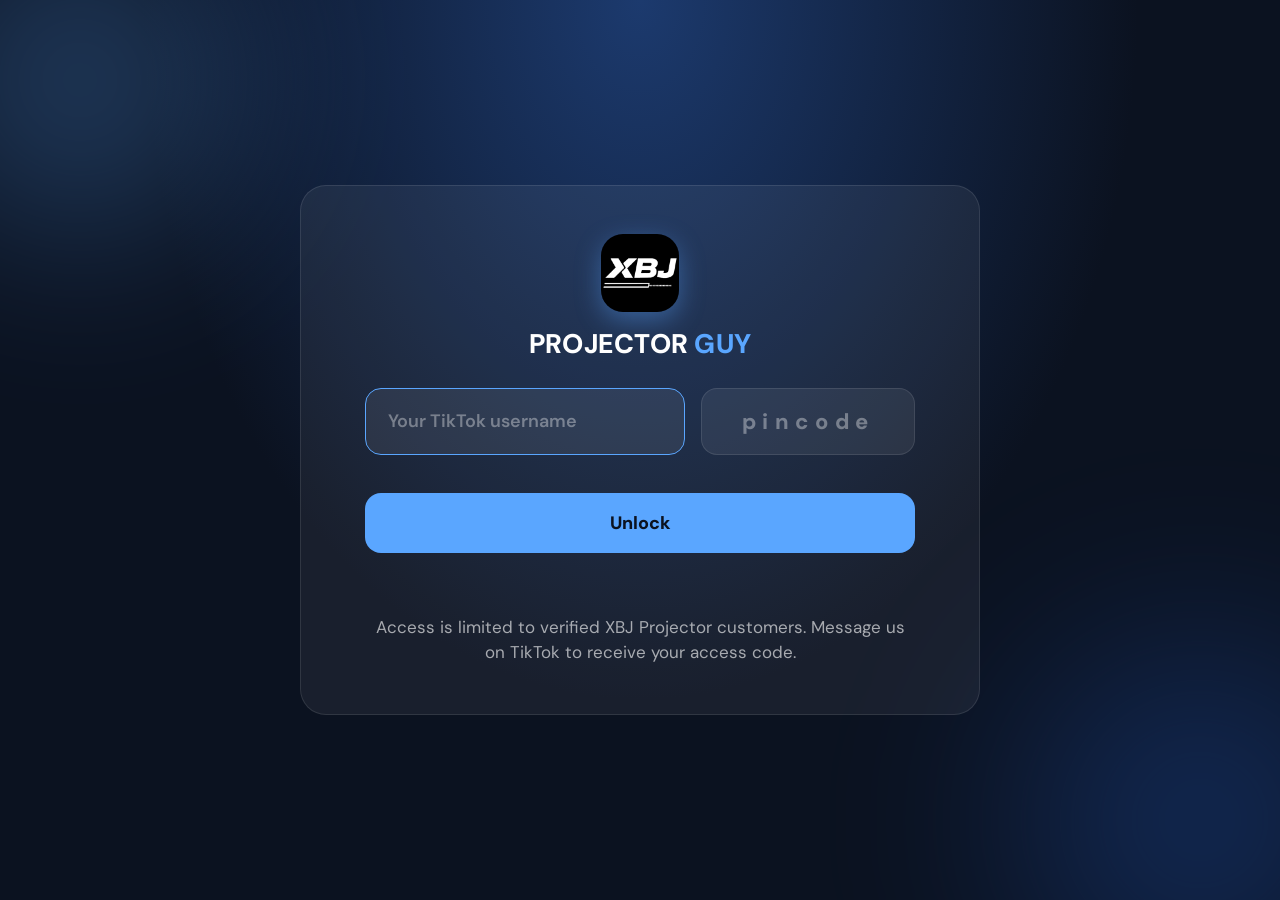
<file: index.html>
<!DOCTYPE html>
<html lang="en">
<head>
<meta charset="UTF-8">
<meta name="viewport" content="width=device-width, initial-scale=1.0, maximum-scale=1.0, user-scalable=no, viewport-fit=cover">
<title>TikTok shop projector guy</title>
<link rel="manifest" href="manifest.json">
<meta name="theme-color" content="#5aa6ff">
<meta name="mobile-web-app-capable" content="yes">
<meta name="apple-mobile-web-app-capable" content="yes">
<meta name="apple-mobile-web-app-status-bar-style" content="black-translucent">
<meta name="apple-mobile-web-app-title" content="Projector Guy">
<link rel="icon" href="icon-192.png" type="image/png">
<link rel="apple-touch-icon" href="icon-192.png">
<link rel="preconnect" href="https://fonts.googleapis.com">
<link rel="preconnect" href="https://fonts.gstatic.com" crossorigin>
<link href="https://fonts.googleapis.com/css2?family=DM+Sans:wght@400;500;600;700;800&display=swap" rel="stylesheet">
<style>
* { margin:0; padding:0; box-sizing:border-box; -webkit-tap-highlight-color:transparent; }
:root {
  --bg:#070a11;
  --surface:rgba(255,255,255,0.06);
  --surface2:rgba(255,255,255,0.04);
  --text:#ffffff; --text2:rgba(255,255,255,0.62); --text3:rgba(255,255,255,0.36);
  --blue:#5aa6ff; --border:rgba(255,255,255,0.1);
  /* Single accent knob — swap these two for a different brand colour
     (e.g. #e50914 / #9b1a1a for the red look) and the whole UI follows. */
  --accent:#5aa6ff; --accent-deep:#2563d6;
  --accent-ink:#07111f;
  --rail:210px;
  --content-max:1600px;
}
body {
  font-family:'DM Sans',-apple-system,sans-serif;
  background:var(--bg);
  color:var(--text); min-height:100vh;
  overflow-x:hidden;
}
#ambientBg { display:none; }
.hidden { display:none !important; }

@keyframes fadeUp { from { opacity:0; transform:translateY(18px); } to { opacity:1; transform:translateY(0); } }
@keyframes lockShake {
  0%, 92%, 100% { transform:rotate(0deg); }
  93% { transform:rotate(-10deg); }
  94% { transform:rotate(9deg); }
  95% { transform:rotate(-7deg); }
  96% { transform:rotate(6deg); }
  97% { transform:rotate(-4deg); }
  98% { transform:rotate(3deg); }
  99% { transform:rotate(-1deg); }
}
@keyframes lockPop { 0% { transform:scale(0.7); } 60% { transform:scale(1.18); } 100% { transform:scale(1); } }

/* ══════════════════════════════════════════════════════
   SHELL — fixed left sidebar + scrolling stage
   ══════════════════════════════════════════════════════ */
#shell { display:flex; min-height:100vh; }

#sidebar {
  position:fixed; top:0; left:0; bottom:0; width:var(--rail); z-index:50;
  display:flex; flex-direction:column;
  padding:22px 12px 18px;
  background:linear-gradient(90deg,#0b0f1a 0%,#0b0f1a 72%,rgba(11,15,26,0.86) 100%);
  border-right:1px solid rgba(255,255,255,0.06);
  overflow-y:auto; scrollbar-width:none;
}
#sidebar::-webkit-scrollbar { display:none; }

.side-logo { display:flex; align-items:center; gap:10px; padding:0 8px 20px; }
.side-logo img { width:34px; height:34px; border-radius:10px; flex-shrink:0; }
.side-logo-text { font-size:13px; font-weight:800; line-height:1.15; letter-spacing:0.01em; }
.side-logo-text span { color:var(--accent); display:block; }

.side-group-label {
  font-size:10px; font-weight:800; letter-spacing:0.16em; text-transform:uppercase;
  color:var(--text3); padding:14px 12px 7px;
}
.side-item {
  display:flex; align-items:center; gap:12px; width:100%;
  padding:11px 12px; margin-bottom:3px;
  background:transparent; border:none; border-radius:12px;
  color:var(--text2); font-family:'DM Sans',sans-serif;
  font-size:13.5px; font-weight:700; letter-spacing:0.02em;
  text-align:left; text-decoration:none; cursor:pointer;
  transition:background 0.15s ease, color 0.15s ease, transform 0.15s ease;
  outline:none; white-space:nowrap;
}
.side-item svg { width:19px; height:19px; flex-shrink:0; stroke-width:1.9; }
#sideEntIcon.locked { color:#ffb648; }
#sideEntIcon.unlocked { color:#34c759; }
.side-item .side-label { overflow:hidden; text-overflow:ellipsis; }
.side-item:hover { color:var(--text); background:rgba(255,255,255,0.06); }
.side-item.active { background:var(--accent); color:var(--accent-ink); }
.side-item.active svg { stroke-width:2.2; }
.side-item:focus-visible, .side-item.nav-focus {
  color:var(--text); background:rgba(255,255,255,0.12);
  box-shadow:inset 0 0 0 2px var(--accent);
}
.side-item.active:focus-visible, .side-item.active.nav-focus {
  color:var(--accent-ink); background:var(--accent);
  box-shadow:0 0 0 3px rgba(255,255,255,0.85);
}
.side-spacer { flex:1; min-height:14px; }
.side-foot { font-size:10.5px; color:var(--text3); padding:10px 12px 0; line-height:1.5; }

/* Stage */
#stage {
  flex:1; min-width:0; margin-left:var(--rail);
  padding:0 0 60px;
  background:
    radial-gradient(1200px 620px at 22% -10%, rgba(37,99,214,0.20), transparent 60%),
    var(--bg);
}

/* ── Top chip row ── */
.topbar {
  position:sticky; top:0; z-index:30;
  display:flex; align-items:center; gap:10px;
  padding:16px 32px 14px; overflow-x:auto; scrollbar-width:none;
  background:var(--bg); border-bottom:1px solid rgba(255,255,255,0.05);
}
.topbar::-webkit-scrollbar { display:none; }
.chip {
  flex:0 0 auto;
  font-size:13px; font-weight:700; color:var(--text2);
  background:rgba(255,255,255,0.05); border:1px solid var(--border);
  border-radius:999px; padding:9px 20px; cursor:pointer;
  font-family:'DM Sans',sans-serif; outline:none; white-space:nowrap;
  transition:background 0.15s, color 0.15s, border-color 0.15s, transform 0.15s;
}
.chip:hover { color:var(--text); border-color:rgba(90,166,255,0.45); }
.chip.active { color:var(--accent-ink); background:var(--accent); border-color:var(--accent); }
.chip:focus-visible, .chip.nav-focus {
  color:var(--text); border-color:var(--accent);
  box-shadow:0 0 0 3px rgba(90,166,255,0.45); transform:translateY(-1px);
}
.chip.active:focus-visible, .chip.active.nav-focus { color:var(--accent-ink); box-shadow:0 0 0 3px rgba(255,255,255,0.8); }

/* ── HERO ── */
.hero {
  position:relative; margin:6px 32px 8px; border-radius:26px; overflow:hidden;
  min-height:300px; display:flex; align-items:flex-end;
  border:1px solid var(--border);
  animation:fadeUp 0.5s cubic-bezier(.2,.7,.3,1) both;
}
.hero-bg { position:absolute; inset:0; z-index:0; }
.hero-bg .hero-art {
  position:absolute; top:0; right:0; bottom:0; width:52%;
  background-size:cover; background-position:center; opacity:0.4;
  -webkit-mask-image:linear-gradient(90deg,transparent,#000 55%);
  mask-image:linear-gradient(90deg,transparent,#000 55%);
}
.hero-bg .hero-tint { position:absolute; inset:0; }
.hero-scrim {
  position:absolute; inset:0; z-index:1;
  background:linear-gradient(90deg,rgba(7,10,17,0.94) 0%,rgba(7,10,17,0.78) 42%,rgba(7,10,17,0.25) 100%),
             linear-gradient(0deg,rgba(7,10,17,0.9) 0%,transparent 62%);
}
.hero-inner { position:relative; z-index:2; padding:30px 34px; display:flex; gap:26px; align-items:flex-end; width:100%; }
.hero-icon {
  width:104px; height:104px; border-radius:26px; flex-shrink:0; overflow:hidden;
  display:flex; align-items:center; justify-content:center;
  font-size:28px; font-weight:800; box-shadow:0 16px 44px rgba(0,0,0,0.55);
}
.hero-icon img { width:100%; height:100%; object-fit:cover; display:block; }
.hero-copy { min-width:0; }
.hero-eyebrow { font-size:11px; font-weight:800; letter-spacing:0.18em; text-transform:uppercase; color:var(--accent); margin-bottom:8px; }
.hero-title { font-size:38px; font-weight:800; letter-spacing:-0.02em; line-height:1.05; margin-bottom:10px; }
.hero-meta { display:flex; flex-wrap:wrap; align-items:center; gap:10px; font-size:13.5px; color:var(--text2); margin-bottom:18px; }
.hero-meta .dot { opacity:0.4; }
.hero-meta .star { color:#ffb648; }
.hero-tag { background:rgba(255,255,255,0.09); border:1px solid var(--border); border-radius:8px; padding:3px 10px; font-size:12px; font-weight:700; color:var(--text2); }
.hero-actions { display:flex; flex-wrap:wrap; gap:12px; }
.btn {
  display:inline-flex; align-items:center; gap:9px;
  font-family:'DM Sans',sans-serif; font-size:14.5px; font-weight:800;
  border-radius:999px; padding:13px 26px; cursor:pointer; border:1px solid transparent;
  text-decoration:none; outline:none; white-space:nowrap;
  transition:transform 0.14s, box-shadow 0.2s, background 0.15s;
}
.btn svg { width:17px; height:17px; }
.btn-primary { background:var(--accent); color:var(--accent-ink); box-shadow:0 10px 30px rgba(90,166,255,0.32); }
.btn-ghost { background:rgba(255,255,255,0.1); color:var(--text); border-color:var(--border); }
.btn:hover { transform:translateY(-2px); }
.btn:focus-visible, .btn.nav-focus { box-shadow:0 0 0 3px rgba(255,255,255,0.9); transform:translateY(-2px); }

/* ── ROWS OF BIG CARDS ── */
.row { margin:26px 0 0; animation:fadeUp 0.5s cubic-bezier(.2,.7,.3,1) both; }
.row-head { display:flex; align-items:baseline; gap:12px; padding:0 32px 14px; }
.row-title { font-size:19px; font-weight:800; letter-spacing:-0.01em; }
.row-count { font-size:12px; font-weight:700; color:var(--text3); }
.rail {
  display:flex; gap:18px; overflow-x:auto; scroll-snap-type:x proximity;
  padding:4px 32px 10px; scroll-behavior:smooth; scrollbar-width:none;
  -webkit-overflow-scrolling:touch;
}
.rail::-webkit-scrollbar { display:none; }
.grid {
  display:flex; flex-wrap:nowrap; gap:18px;
  overflow-x:auto; scroll-snap-type:x proximity;
  padding:4px 32px 14px; scroll-behavior:smooth;
  -webkit-overflow-scrolling:touch;
}

/* Card — big poster-style tile */
.card {
  position:relative; flex:0 0 168px; scroll-snap-align:start;
  display:block; text-decoration:none; color:inherit;
  font-family:'DM Sans',sans-serif; text-align:left;
  background:none; border:none; padding:0; cursor:pointer; outline:none;
  transition:transform 0.18s cubic-bezier(.2,.8,.3,1.3);
}
.grid .card { flex-shrink:0; }
.card-art {
  position:relative; width:100%; aspect-ratio:2/3; border-radius:18px; overflow:hidden;
  display:flex; align-items:center; justify-content:center;
  box-shadow:0 12px 34px rgba(0,0,0,0.45);
  border:1px solid rgba(255,255,255,0.08);
  transition:box-shadow 0.2s ease;
}
.card-art::after {
  content:''; position:absolute; inset:0;
  background:linear-gradient(180deg,rgba(255,255,255,0.14),transparent 45%,rgba(0,0,0,0.45));
}
.card-art img { width:58%; height:auto; aspect-ratio:1/1; object-fit:cover; border-radius:20px; box-shadow:0 10px 26px rgba(0,0,0,0.45); position:relative; z-index:1; }
.card-abbr { font-size:34px; font-weight:800; color:#fff; opacity:0.92; position:relative; z-index:1; }
.card-badge {
  position:absolute; top:9px; right:9px; z-index:2;
  background:rgba(7,10,17,0.85);
  border:1px solid rgba(255,255,255,0.16);
  border-radius:8px; padding:3px 8px; font-size:10.5px; font-weight:800;
  letter-spacing:0.04em; color:#fff;
}
.card-badge.is-new { background:var(--accent); color:var(--accent-ink); border-color:transparent; }
.card-title { font-size:14px; font-weight:700; margin-top:11px; line-height:1.3; }
.card-sub { font-size:11.5px; color:var(--text3); margin-top:3px; display:flex; align-items:center; gap:5px; }
.card-blurb { font-size:11.5px; color:var(--text2); margin-top:3px; line-height:1.35; }
.card-sub .star { color:#ffb648; }
.card:hover { transform:translateY(-4px); }
.card:focus-visible, .card.nav-focus { transform:translateY(-6px) scale(1.05); }
.card:focus-visible .card-art, .card.nav-focus .card-art {
  box-shadow:0 0 0 3px var(--accent), 0 20px 46px rgba(0,0,0,0.6);
}
.card:focus-visible .card-title, .card.nav-focus .card-title { color:var(--accent); }
.card-locked .card-art { background:rgba(255,255,255,0.05); border-style:dashed; }

/* Wide card — used for the help/guide rows which have real artwork. 4:3
   rather than 16:9 so the (mostly portrait/square) hub art isn't cropped
   down to a thin strip. */
.card-wide { flex:0 0 268px; }
.grid-wide { grid-template-columns:repeat(auto-fill,minmax(240px,1fr)); }
.card-wide .card-art { aspect-ratio:4/3; background:rgba(255,255,255,0.05); }
.card-wide .card-art img { width:100%; height:100%; aspect-ratio:auto; object-fit:cover; border-radius:0; box-shadow:none; }
.card-wide .card-art .card-emoji { font-size:52px; position:relative; z-index:1; }

/* ── Search ── */
.search-wrap { padding:8px 32px 4px; }
.search-input {
  width:100%; max-width:640px;
  background:rgba(255,255,255,0.07); border:1.5px solid var(--border);
  border-radius:16px; padding:16px 20px; color:#fff;
  font-family:'DM Sans',sans-serif; font-size:16px; font-weight:600; outline:none;
  transition:border-color 0.15s;
}
.search-input:focus, .search-input.nav-focus { border-color:var(--accent); box-shadow:0 0 0 3px rgba(90,166,255,0.25); }
.search-input::placeholder { color:var(--text3); }

/* ── Preferences panel ── */
.panel { margin:14px 32px 0; background:var(--surface); border:1px solid var(--border); border-radius:22px; padding:8px 22px; max-width:760px; }
.panel-row { display:flex; align-items:center; gap:16px; padding:16px 2px; border-bottom:1px solid rgba(255,255,255,0.06); }
.panel-row:last-child { border-bottom:none; }
.panel-row .panel-label { flex:1; min-width:0; }
.panel-label b { display:block; font-size:14.5px; font-weight:700; }
.panel-label span { display:block; font-size:12.5px; color:var(--text3); margin-top:2px; }
.panel-btn {
  flex-shrink:0; background:rgba(255,255,255,0.1); border:1px solid var(--border);
  color:var(--text); border-radius:999px; padding:10px 20px;
  font-family:'DM Sans',sans-serif; font-size:13px; font-weight:700; cursor:pointer; outline:none;
}
.panel-btn:hover { background:rgba(255,255,255,0.16); }
.panel-btn:focus-visible, .panel-btn.nav-focus { border-color:var(--accent); box-shadow:0 0 0 3px rgba(90,166,255,0.4); }

.section-note { padding:14px 32px 0; font-size:13px; color:var(--text2); }
.empty-note { padding:40px 32px; font-size:14px; color:var(--text2); }
.legal { padding:44px 32px 0; font-size:11.5px; color:var(--text3); line-height:1.7; max-width:900px; }
.legal strong { color:var(--text2); }
.hint-bar { padding:6px 32px 0; font-size:11.5px; color:var(--text3); }

/* ── Centre the stage column on wide screens (pills, rows of cards, hero,
   locked/preferences panels) so content doesn't hug the left edge —
   existing padding/margin still gives the min gutter on narrower screens. ── */
.topbar, .row-head, .rail, .grid, .search-wrap, .section-note, .hint-bar, .empty-note, .install-all-banner {
  max-width:var(--content-max); margin-left:auto; margin-right:auto;
}
.legal { margin-left:auto; margin-right:auto; }
.hero {
  margin-left:max(32px, calc((100% - var(--content-max)) / 2));
  margin-right:max(32px, calc((100% - var(--content-max)) / 2));
}
.panel {
  margin-left:max(32px, calc((100% - 760px) / 2));
  margin-right:max(32px, calc((100% - 760px) / 2));
}

/* ── How-to-install modal ── */
.modal { position:fixed; inset:0; z-index:1400; display:flex; align-items:center; justify-content:center; padding:24px; background:rgba(4,7,13,0.93); }
.modal.hidden { display:none !important; }
.modal-card { background:#0e1420; border:1px solid var(--border); border-radius:24px; padding:30px 30px 22px; max-width:560px; width:100%; max-height:80vh; display:flex; flex-direction:column; overflow:hidden; }
.modal-card > div:not(.modal-title) { overflow-y:auto; flex:1; padding-right:8px; margin-right:-8px; }
.modal-title { font-size:22px; font-weight:800; margin-bottom:18px; }
.howto-step { display:flex; gap:14px; align-items:flex-start; padding:12px 0; }
.howto-num { width:30px; height:30px; border-radius:50%; flex-shrink:0; background:rgba(90,166,255,0.18); color:var(--accent); font-weight:800; font-size:14px; display:flex; align-items:center; justify-content:center; }
.howto-title { font-size:14.5px; font-weight:700; margin-bottom:3px; }
.howto-desc { font-size:13px; color:var(--text2); line-height:1.5; }

/* ── What's New modal ── */
.whats-new-entry { margin-bottom:20px; }
.whats-new-entry:last-child { margin-bottom:0; }
.whats-new-date { font-size:11px; font-weight:800; letter-spacing:0.1em; text-transform:uppercase; color:var(--accent); margin-bottom:4px; }
.whats-new-title { font-size:16px; font-weight:800; margin-bottom:10px; }
.whats-new-list { padding-left:20px; }
.whats-new-list li { font-size:13.5px; color:var(--text2); line-height:1.6; margin-bottom:6px; }
.whats-new-list li:last-child { margin-bottom:0; }

/* ── Install-all banner (Live TV category view) ── */
.install-all-banner {
  display:flex; align-items:center; justify-content:space-between; gap:16px;
  margin-top:18px; margin-bottom:8px; padding:16px 20px; box-sizing:border-box;
  border-radius:16px; background:rgba(90,166,255,0.08); border:1px solid rgba(90,166,255,0.25);
}
.install-all-title { font-size:15px; font-weight:800; }
.install-all-sub { font-size:12.5px; color:var(--text2); margin-top:2px; }
.install-all-banner .btn { flex-shrink:0; }

/* ── Install-all queue ── */
.install-queue-list { display:flex; flex-direction:column; gap:2px; margin-bottom:4px; }
.install-queue-item {
  display:flex; align-items:center; gap:10px; padding:9px 10px; border-radius:10px;
  font-size:14px; font-weight:600; color:var(--text3);
}
.install-queue-item .iq-num {
  flex-shrink:0; width:22px; height:22px; border-radius:50%; display:flex;
  align-items:center; justify-content:center; font-size:11px; font-weight:800;
  background:rgba(255,255,255,0.08); color:var(--text3);
}
.install-queue-item.done { color:var(--text2); }
.install-queue-item.done .iq-num { background:rgba(52,199,89,0.18); color:#34c759; }
.install-queue-item.current { color:var(--text); background:rgba(90,166,255,0.12); }
.install-queue-item.current .iq-num { background:var(--accent); color:var(--accent-ink); }

/* ══════════════════════════════════════════════════════
   Responsive — phone rail collapses to icons, TV scales up
   ══════════════════════════════════════════════════════ */
@media (max-width:899px) {
  :root { --rail:72px; }
  #sidebar { padding:16px 8px 14px; align-items:center; }
  .side-item { justify-content:center; padding:12px 0; gap:0; }
  .side-item .side-label { display:none; }
  .side-logo { padding:0 0 14px; justify-content:center; }
  .side-logo-text, .side-group-label, .side-foot { display:none; }
  .topbar, .row-head, .rail, .grid, .search-wrap, .section-note, .legal, .hint-bar, .install-all-banner { padding-left:18px; padding-right:18px; }
  .hero { margin-left:18px; margin-right:18px; min-height:auto; }
  .hero-inner { flex-direction:column; align-items:flex-start; gap:16px; padding:22px; }
  .hero-icon { width:78px; height:78px; border-radius:20px; }
  .hero-meta .dot { display:none; }
  .hero-title { font-size:26px; }
  .panel { margin-left:18px; margin-right:18px; }
  .card { flex-basis:132px; }
  .card-wide { flex-basis:210px; }
  .grid { grid-template-columns:repeat(auto-fill,minmax(128px,1fr)); }
}
@media (min-width:1400px) {
  :root { --rail:250px; }
  .side-item { font-size:16px; padding:13px 14px; }
  .side-item svg { width:22px; height:22px; }
  .side-logo img { width:42px; height:42px; }
  .side-logo-text { font-size:15px; }
  .topbar { padding:22px 48px 16px; }
  .chip { font-size:15px; padding:11px 24px; }
  .hero {
    margin-top:8px; margin-bottom:10px; min-height:380px; border-radius:32px;
    margin-left:max(48px, calc((100% - var(--content-max)) / 2));
    margin-right:max(48px, calc((100% - var(--content-max)) / 2));
  }
  .hero-inner { padding:40px 46px; gap:32px; }
  .hero-icon { width:132px; height:132px; border-radius:32px; }
  .hero-title { font-size:50px; }
  .hero-meta { font-size:16px; }
  .btn { font-size:17px; padding:15px 32px; }
  .row-head, .rail, .grid, .search-wrap, .section-note, .legal, .hint-bar, .install-all-banner { padding-left:48px; padding-right:48px; }
  .row-title { font-size:23px; }
  .card { flex-basis:206px; }
  .card-wide { flex-basis:340px; }
  .card-title { font-size:16px; }
  .card-sub { font-size:13px; }
  .card-blurb { font-size:13px; }
  .grid { grid-template-columns:repeat(auto-fill,minmax(206px,1fr)); }
  .grid-wide { grid-template-columns:repeat(auto-fill,minmax(320px,1fr)); }
  .panel {
    max-width:900px;
    margin-left:max(48px, calc((100% - 900px) / 2));
    margin-right:max(48px, calc((100% - 900px) / 2));
  }
}

/* ══════════════════════════════════════════════════════
   Splash / lock / model-picker — unchanged from the original
   ══════════════════════════════════════════════════════ */
/* ── LOCK SCREEN ── */
#lock {
  position:fixed; top:0; right:0; bottom:0; left:0; inset:0; z-index:1000;
  display:flex; align-items:center; justify-content:center;
  background:radial-gradient(ellipse at top, #1c3a6e 0%, #0b1220 55%), var(--bg);
  padding:24px; overflow:hidden;
}
#lock.hidden { display:none; }
#lock::before, #lock::after {
  content:''; position:absolute; border-radius:50%; pointer-events:none; filter:blur(80px);
  opacity:0.35;
}
#lock::before { width:480px; height:480px; top:-160px; left:-160px; background:radial-gradient(circle, #5aa6ff, transparent 70%); }
#lock::after { width:560px; height:560px; bottom:-200px; right:-200px; background:radial-gradient(circle, #2563d6, transparent 70%); }
.lock-card {
  position:relative; z-index:1;
  background:var(--surface); border:1px solid var(--border); border-radius:26px;
  padding:36px 28px; max-width:360px; width:100%; text-align:center;
}
.lock-badge { width:56px; height:56px; box-sizing:border-box; border-radius:16px; margin:0 auto 18px; overflow:hidden; box-shadow:0 6px 20px rgba(90,166,255,0.35); }
.lock-badge img { width:100%; height:100%; object-fit:cover; display:block; }

/* ── Entertainment-unlock overlay (sits above the apps grid, dismissible) ── */
.ent-overlay {
  position:fixed; inset:0; z-index:1500;
  display:flex; align-items:center; justify-content:center;
  background:rgba(5,10,20,0.75); backdrop-filter:blur(6px);
  padding:24px;
}
.ent-overlay.hidden { display:none; }
.ent-lock-badge { display:flex; align-items:center; justify-content:center; background:rgba(255,255,255,0.08); }
.ent-lock-badge svg { width:56%; height:56%; }
.ent-lock-badge.locked { color:#ffb648; background:rgba(255,182,72,0.14); animation:lockShake 3.2s ease-in-out infinite; }
.ent-lock-badge.unlocked { color:#34c759; background:rgba(52,199,89,0.16); animation:lockPop 0.4s cubic-bezier(.2,.8,.3,1.4) both; }
.ent-panel-lock { display:inline-flex; width:44px; height:44px; margin-bottom:14px; color:#ffb648; animation:lockShake 3.2s ease-in-out infinite; }
.ent-panel-lock svg { width:100%; height:100%; }
.ent-panel-lock.unlocked { color:#34c759; animation:lockPop 0.4s cubic-bezier(.2,.8,.3,1.4) both; }
.ent-panel-lock-wide { width:30%; height:30%; margin-bottom:0; }
.ent-cancel-btn {
  width:100%; background:transparent; color:var(--text2); border:none;
  padding:10px; font-size:13px; font-weight:700; cursor:pointer; margin-top:6px;
  font-family:'DM Sans',sans-serif;
}
.ent-cancel-btn:hover { color:var(--text); }
.ent-generate-btn {
  display:block; margin:2px auto 16px; background:rgba(90,166,255,0.14); color:var(--accent);
  border:1px solid rgba(90,166,255,0.4); border-radius:999px;
  font-family:'DM Sans',sans-serif; font-size:14px; font-weight:800;
  cursor:pointer; padding:10px 22px; outline:none;
  animation:generateBtnPulse 1.8s ease-in-out infinite;
}
.ent-generate-btn:hover { color:var(--text); }
.ent-generate-btn:focus-visible, .ent-generate-btn.nav-focus { color:var(--text); box-shadow:0 0 0 3px var(--accent); }
.ent-generate-btn:disabled { opacity:0.6; cursor:default; animation:none; box-shadow:none; }
@keyframes generateBtnPulse {
  0%, 100% { box-shadow:0 0 0 0 rgba(90,166,255,0.55); }
  50% { box-shadow:0 0 0 9px rgba(90,166,255,0); }
}
.ent-generated-code {
  margin:0 0 16px; padding:14px 18px; border-radius:14px;
  background:rgba(90,166,255,0.12); border:1px solid rgba(90,166,255,0.35);
}
.ent-generated-code .code-digits {
  font-size:28px; font-weight:800; letter-spacing:0.25em; color:var(--accent);
  font-family:'DM Sans',sans-serif;
}
.ent-generated-code .code-caption { font-size:11.5px; color:var(--text2); margin-top:4px; }
/* Brand mark shown at the top of the sign-in card — same badge+wordmark used
   in the sidebar and splash screen, just bigger. Kept separate from
   .lock-title, which other cards (Unlock Entertainment, model picker) reuse
   for plain text and shouldn't inherit badge layout. */
.lock-logo { display:flex; flex-direction:column; align-items:center; gap:12px; margin-bottom:20px; }
.lock-logo img { width:52px; height:52px; border-radius:16px; box-shadow:0 8px 26px rgba(90,166,255,0.4); }
.lock-logo-text { font-size:18px; font-weight:800; letter-spacing:0.01em; line-height:1.15; text-align:center; }
.lock-logo-text span { color:var(--accent); }
.lock-title { font-size:20px; font-weight:800; margin-bottom:6px; }
.lock-sub { font-size:13.5px; color:var(--text2); line-height:1.5; margin-bottom:22px; }
/* #lock's sub text sits after the fields/button (see markup), not before —
   flip its gap to margin-top so the keyboard covers the help text, not the inputs. */
#lock .lock-sub { margin-bottom:0; margin-top:22px; }
.lock-input {
  width:100%; background:rgba(255,255,255,0.07); border:1.5px solid var(--border);
  border-radius:16px; padding:16px; font-size:28px; font-weight:800; letter-spacing:0.3em;
  text-align:center; color:#fff; font-family:'DM Sans',sans-serif; outline:none;
  transition:border-color 0.15s; margin-bottom:14px;
}
.lock-input:focus { border-color:var(--blue); }
.lock-input::placeholder { color:var(--text3); letter-spacing:0.3em; }
.lock-input-text { font-size:15px; font-weight:600; letter-spacing:normal; text-align:left; padding:14px 16px; }
.lock-input-text::placeholder { letter-spacing:normal; }
.lock-btn {
  width:100%; background:var(--blue); color:#0b1220; border:none; border-radius:16px;
  padding:15px; font-size:15px; font-weight:800; cursor:pointer; font-family:'DM Sans',sans-serif;
  transition:transform 0.1s, opacity 0.15s; margin-top:24px;
}
.lock-btn:active { transform:scale(0.98); }
.lock-btn:disabled { opacity:0.5; cursor:not-allowed; }
.lock-msg { font-size:13px; margin-top:14px; min-height:18px; font-weight:600; }
.lock-msg.error { color:#ff6b6b; }
.lock-msg.ok { color:#34c759; }

.lock-input-row { display:flex; flex-direction:column; margin-bottom:14px; }
.lock-input-row .lock-input { margin-bottom:0; }
.lock-input-row .lock-input-text { margin-bottom:14px; }

/* ── Android TV / large-screen layout ── */
@media (min-width:900px) {
  .lock-card { max-width:680px; padding:48px 64px; }
  .lock-badge { width:72px; height:72px; border-radius:20px; margin-bottom:22px; }
  .lock-logo { gap:16px; margin-bottom:28px; }
  .lock-logo img { width:78px; height:78px; border-radius:22px; }
  .lock-logo-text { font-size:27px; }
  .lock-title { font-size:30px; margin-bottom:10px; }
  .lock-sub { font-size:17px; margin-bottom:30px; }
  #lock .lock-sub { margin-bottom:0; margin-top:30px; }
  .lock-input-row {
    flex-direction:row; align-items:stretch; gap:16px; margin-bottom:14px;
  }
  .lock-input-row .lock-input { margin-bottom:0; }
  .lock-input-row .lock-input-text { flex:1.6; margin-bottom:0; }
  .lock-input-row #lockInput { flex:1; }
  .lock-input { font-size:22px; padding:18px 20px; }
  .lock-input-text { font-size:18px; padding:18px 22px; }
  .lock-btn { font-size:18px; padding:18px; }
  .lock-msg { font-size:15px; }
}

/* ── Big-screen TV layout (1080p+ projectors) ── */
@media (min-width:1400px) {
  .lock-card { max-width:860px; padding:64px 80px; border-radius:32px; backdrop-filter:blur(20px); }
  .lock-badge { width:100px; height:100px; border-radius:28px; margin-bottom:28px; }
  .lock-logo { gap:20px; margin-bottom:34px; }
  .lock-logo img { width:108px; height:108px; border-radius:28px; }
  .lock-logo-text { font-size:38px; }
  .lock-title { font-size:42px; margin-bottom:14px; }
  .lock-sub { font-size:20px; margin-bottom:36px; max-width:620px; margin-left:auto; margin-right:auto; }
  #lock .lock-sub { margin-bottom:0; margin-top:36px; }
  .lock-input { font-size:28px; padding:24px 22px; }
  .lock-input-text { font-size:21px; padding:24px 26px; }
  .lock-btn { font-size:22px; padding:22px; }
  .lock-msg { font-size:17px; }
}

/* ── HUB SCREENS (model picker + sub-hub) ── */
#hub {
  position:fixed; top:0; right:0; bottom:0; left:0; inset:0; z-index:999;
  display:flex; align-items:center; justify-content:center;
  background:radial-gradient(ellipse at top, #1c3a6e 0%, #0b1220 55%), var(--bg);
  padding:16px; overflow-y:auto;
}
#hub.hidden { display:none; }
#hub::before, #hub::after {
  content:''; position:absolute; border-radius:50%; pointer-events:none; filter:blur(80px);
  opacity:0.35;
}
#hub::before { width:480px; height:480px; top:-160px; left:-160px; background:radial-gradient(circle, #5aa6ff, transparent 70%); }
#hub::after { width:560px; height:560px; bottom:-200px; right:-200px; background:radial-gradient(circle, #2563d6, transparent 70%); }
.hub-change { margin-top:16px; font-size:12px; color:var(--text3); background:none; border:none; cursor:pointer; font-family:inherit; text-decoration:underline; }
.hub-card {
  position:relative; z-index:1;
  background:var(--surface); border:1px solid var(--border); border-radius:26px;
  padding:36px 28px; max-width:360px; width:100%; text-align:center;
}
/* Sub-hub menu (Apps/Hidden Features/Firmware Update/Tutorials): same
   visual style as the model-picker tiles below, but always in a single
   row that scrolls horizontally if it doesn't fit, rather than wrapping
   or stacking to a column. */
.hub-tiles {
  display:flex; gap:12px; overflow-x:auto; scroll-snap-type:x proximity;
  padding:8px; -webkit-overflow-scrolling:touch; scroll-behavior:smooth;
  scrollbar-width:none; margin-top:8px;
}
.hub-tiles::-webkit-scrollbar{ display:none; }
.hub-tile.menu-tile {
  /* Divides the row evenly (like the model-picker tiles) instead of a fixed
     width, so every tile always fits fully on screen with no partial/cut-off
     tiles at the edges, whatever the number of tiles or screen size. */
  flex:1 1 0; min-width:0; scroll-snap-align:center; aspect-ratio:1/1;
  flex-direction:column; align-items:center; text-align:center;
  padding:10px; gap:0;
  background:rgba(255,255,255,0.03); border-color:rgba(255,255,255,0.1);
}
.hub-tile.menu-tile .hub-tile-img { flex:1; height:auto; min-height:0; }
.hub-tile.menu-tile .hub-tile-title { font-size:14px; font-weight:800; }
.hub-tile {
  display:flex; align-items:center; gap:14px;
  background:rgba(255,255,255,0.05); border:1px solid var(--border); border-radius:16px;
  padding:16px 18px; text-decoration:none; color:#fff; font-family:'DM Sans',sans-serif;
  border-width:1.5px; cursor:pointer; text-align:left; width:100%;
  transition:transform 0.1s, background 0.15s; -webkit-tap-highlight-color:transparent;
}
.hub-tile:active { transform:scale(0.98); }
.hub-tile:hover, .hub-tile:focus { background:rgba(255,255,255,0.09); border-color:var(--blue); outline:3px solid var(--blue); outline-offset:2px; }
.hub-tile:focus { transform:scale(1.04); }
.hub-tile-img {
  width:100%; border-radius:10px; overflow:hidden;
  margin-bottom:12px; height:160px;
  display:flex; align-items:center; justify-content:center;
}
.hub-tile-img img {
  width:100%; height:100%; display:block; object-fit:contain;
}
.hub-tile-emoji { font-size:44px; line-height:1; }
.hub-tile.model-tile {
  flex-direction:column; align-items:center; text-align:center;
  padding:12px 12px 16px; gap:0; flex:1;
  background:rgba(255,255,255,0.03); border-color:rgba(255,255,255,0.1);
}
.hub-tile.model-tile .hub-tile-title { font-size:15px; font-weight:800; }
/* Model picker: stacked on mobile, side-by-side on TV */
.model-tiles { display:flex; flex-direction:column; gap:14px; margin-top:8px; }
@media (min-width:700px) {
  .model-tiles { flex-direction:row; align-items:stretch; }
  .hub-card.model-card, .hub-card.menu-card { max-width:900px; }
}
@media (min-width:1400px) {
  .hub-card.model-card, .hub-card.menu-card { max-width:1200px; padding:64px 80px; }
  .hub-tile.model-tile .hub-tile-title { font-size:20px; }
}
.hub-tile-title { font-weight:800; font-size:15px; margin-bottom:2px; }

@media (min-width:900px) {
  .hub-card { max-width:680px; padding:48px 64px; }
  .hub-tiles { gap:16px; margin-top:14px; }
  .hub-tile.menu-tile { padding:16px; }
  .hub-tile.menu-tile .hub-tile-title { font-size:16px; }
  .hub-tile-emoji { font-size:54px; }
  .hub-tile { padding:20px 24px; border-radius:18px; }
  .hub-tile-title { font-size:18px; }
}

@media (min-width:1400px) {
  .hub-card { max-width:780px; padding:32px 48px; border-radius:24px; }
  .hub-card.menu-card { padding:48px 56px; }
  .hub-tiles { gap:20px; margin-top:16px; }
  .hub-tile.menu-tile { padding:18px; }
  .hub-tile.menu-tile .hub-tile-title { font-size:18px; }
  .hub-tile-emoji { font-size:64px; }
  .hub-tile { padding:14px 20px; border-radius:14px; }
  .hub-tile-title { font-size:16px; }
  .hub-change { margin-top:10px; font-size:12px; }
  .lock-title { font-size:22px; }
  .lock-sub { font-size:13px; margin-bottom:10px; }
  #lock .lock-sub { margin-bottom:0; margin-top:10px; }
}

/* ── SPLASH SCREEN ── */
#splash {
  position:fixed; top:0; right:0; bottom:0; left:0; inset:0; z-index:2000;
  display:flex; flex-direction:column; align-items:center; justify-content:center;
  background:radial-gradient(ellipse at center, #1c3a6e 0%, #0b1220 65%), var(--bg);
  transition:opacity 0.15s ease, visibility 0.15s ease;
}
#splash.hide { opacity:0; visibility:hidden; pointer-events:none; }
.splash-badge {
  width:108px; height:108px; border-radius:28px; overflow:hidden;
  box-shadow:0 12px 40px rgba(90,166,255,0.45);
  animation:splashFadeUp 0.15s ease-out both;
}
.splash-badge img { width:100%; height:100%; object-fit:cover; display:block; }
.splash-title {
  margin-top:24px; font-size:24px; font-weight:800; letter-spacing:0.01em;
  line-height:1.15; text-align:center;
  opacity:1;
}
.splash-title span { color:var(--blue); }
.splash-ring {
  margin-top:30px; width:34px; height:34px; border-radius:50%;
  border:3px solid rgba(255,255,255,0.15); border-top-color:var(--blue);
  animation:splashSpin 0.9s linear infinite;
  opacity:1;
}
@keyframes splashFadeUp { from { opacity:0; transform:translateY(10px); } to { opacity:1; transform:translateY(0); } }
@keyframes splashSpin { to { transform:rotate(360deg); } }

@media (min-width:900px) {
  .splash-badge { width:152px; height:152px; border-radius:36px; }
  .splash-title { font-size:32px; margin-top:30px; }
}

.welcome-panel { position:relative; z-index:1; width:min(100%, 990px); padding:45px 52px 48px; text-align:center; border:1px solid #ffffff1a; border-radius:26px; background:#ffffff0f; }
.welcome-panel h1 { margin:0; font-size:36px; line-height:1.12; letter-spacing:-.7px; font-weight:800; }
.welcome-model { margin:10px 0 27px; color:#c2ccdd; font-size:17px; }
.welcome-tiles { display:grid; grid-template-columns:repeat(3,minmax(0,1fr)); gap:17px; }
.welcome-tile { display:flex; flex-direction:column; align-items:center; justify-content:center; text-decoration:none; font:inherit; color:inherit; min-width:0; min-height:242px; border:1.5px solid #ffffff24; border-radius:17px; background:#ffffff08; padding:15px 12px 20px; cursor:pointer; }
.welcome-tile:focus { outline:3px solid #5aa6ff; outline-offset:3px; border-color:#5aa6ff; background:#ffffff13; }
.welcome-art { height:128px; margin:0 auto 15px; display:grid; place-items:center; }
.welcome-art img { display:block; max-width:100%; width:185px; height:128px; object-fit:contain; }
.welcome-title { display:block; font-size:22px; font-weight:800; margin-bottom:5px; }
.welcome-detail { display:block; color:#c2ccdd; font-size:15px; line-height:1.3; }
.welcome-illustration {
  display:block;
  width:170px;
  max-width:100%;
  aspect-ratio:25 / 19;
  background: url('img/a5-welcome-art.jpg') no-repeat;
  background-size:669% 495%;
  -webkit-mask-image:radial-gradient(ellipse farthest-side, #000 78%, transparent 100%);
  mask-image:radial-gradient(ellipse farthest-side, #000 78%, transparent 100%);
}
.welcome-brightness-art { background-position:50.2% 52.9%; }
.welcome-features-art { background-position:77.7% 52.9%; }
@media(max-width:750px) { .welcome-illustration { width:118px; } }
@media(max-width:750px){ .welcome-panel{padding:28px 21px;} .welcome-tile{min-height:190px;} .welcome-art,.welcome-art img{height:90px;} .welcome-title{font-size:17px;} .welcome-detail{font-size:13px;} }
@media(max-width:530px){ .welcome-tiles{grid-template-columns:1fr;} .welcome-tile{min-height:155px;} }
</style>
</head>
<body>
<div id="splash">
  <div class="splash-badge"><img src="icon-512.png" alt=""></div>
  <div class="splash-title">PROJECTOR <span>GUY</span></div>
  <div class="splash-ring"></div>
</div>
<div id="ambientBg"></div>

<div id="lock">
  <div class="lock-card">
    <div class="lock-logo">
      <img src="icon-512.png" alt="">
      <div class="lock-logo-text">PROJECTOR <span>GUY</span></div>
    </div>
    <div class="lock-input-row">
      <input id="lockUser" class="lock-input lock-input-text" type="text" placeholder="Your TikTok username" autocomplete="off" autocapitalize="none" maxlength="40">
      <input id="lockInput" class="lock-input" type="tel" inputmode="numeric" maxlength="12" placeholder="pincode" autocomplete="off">
    </div>
    <button id="lockBtn" class="lock-btn">Unlock</button>
    <div id="lockMsg" class="lock-msg"></div>
    <div class="lock-sub">Access is limited to verified XBJ Projector customers. Message us on TikTok to receive your access code.</div>
  </div>
</div>

<div id="entOverlay" class="ent-overlay hidden">
  <div class="lock-card">
    <div class="lock-badge ent-lock-badge locked" id="entLockBadge"><svg viewBox="0 0 24 24" fill="none" stroke="currentColor" stroke-width="2" stroke-linecap="round" stroke-linejoin="round"><rect x="4" y="10.5" width="16" height="10" rx="2.5"/><path d="M8 10.5V7a4 4 0 0 1 8 0v3.5"/></svg></div>
    <div class="lock-title">Unlock Entertainment</div>
    <div class="lock-sub">Enter the entertainment access code to reveal this section.</div>
    <button id="entGenerateBtn" type="button" class="ent-generate-btn nav-focusable">Generate my code</button>
    <div id="entGeneratedCode" class="ent-generated-code hidden"></div>
    <input id="entInput" class="lock-input" type="tel" inputmode="numeric" maxlength="6" placeholder="• • • • • •" autocomplete="off">
    <button id="entBtn" class="lock-btn">Unlock</button>
    <div id="entMsg" class="lock-msg"></div>
    <button id="entCancelBtn" type="button" class="ent-cancel-btn">Cancel</button>
  </div>
</div>

<div id="hub" class="hidden">
  <div class="hub-card model-card" id="modelPicker">
    <div class="lock-title">Which projector do you have?</div>
    <div class="lock-sub">We'll show the right apps and guides for your model.</div>
    <div class="model-tiles">
      <button class="hub-tile model-tile" onclick="selectModel('a5pro')">
        <div class="hub-tile-img"><img src="img/a5pro.png" alt="XBJ A5 Pro"></div>
        <span class="hub-tile-title">XBJ A5 Pro</span>
      </button>
      <button class="hub-tile model-tile" onclick="selectModel('360')">
        <div class="hub-tile-img"><img src="img/projector-360.png" alt="XBJ 360"></div>
        <span class="hub-tile-title">XBJ 360</span>
      </button>
      <button class="hub-tile model-tile" onclick="selectModel('other')">
        <div class="hub-tile-img"><img src="img/xbj_mini2.png" alt="Other projector"></div>
        <span class="hub-tile-title">Other / Not sure</span>
      </button>
    </div>
  </div>
  <section class="welcome-panel hidden" id="projectorWelcome" aria-labelledby="projectorWelcomeTitle">
<h1 id="projectorWelcomeTitle">What would you like to do?</h1><p class="welcome-model">XBJ A5 Pro</p>
<div class="welcome-tiles">
<button class="welcome-tile" type="button" id="welcomeApps"><span class="welcome-art"><img src="img/hub-apps.png" alt=""></span><span class="welcome-title">Apps &amp; Updates</span><span class="welcome-detail">Live TV and streaming updates</span></button>
<button class="welcome-tile" type="button" id="welcomeBrightness"><span class="welcome-art welcome-illustration welcome-brightness-art" aria-hidden="true"></span><span class="welcome-title">Brightness &amp; Sound</span><span class="welcome-detail">Adjust image and sound settings</span></button>
<button class="welcome-tile" type="button" id="welcomeOptimise"><span class="welcome-art welcome-illustration welcome-features-art" aria-hidden="true"></span><span class="welcome-title">Optimise my projector</span><span class="welcome-detail">Speed, gaming &amp; touch controls</span></button>
</div></section>
</div>


<!-- ══════════════════════════════════════════════════════
     APP SHELL — left sidebar menu + card stage
     ══════════════════════════════════════════════════════ -->
<div id="shell" class="hidden">

<nav id="sidebar">
  <div class="side-logo">
    <img src="icon-192.png" alt="">
    <div class="side-logo-text">PROJECTOR<span>GUY</span></div>
  </div>

  <button class="side-item nav-focusable" type="button" data-view="search">
    <svg viewBox="0 0 24 24" fill="none" stroke="currentColor" stroke-linecap="round" stroke-linejoin="round"><circle cx="11" cy="11" r="7"/><path d="M20 20l-3.5-3.5"/></svg>
    <span class="side-label">Search</span>
  </button>
  <button class="side-item nav-focusable active" type="button" data-view="home">
    <svg viewBox="0 0 24 24" fill="none" stroke="currentColor" stroke-linecap="round" stroke-linejoin="round"><path d="M3 10.5 12 3l9 7.5"/><path d="M5.5 9.5V20h13V9.5"/><path d="M9.5 20v-6h5v6"/></svg>
    <span class="side-label">Home</span>
  </button>

  <div class="side-group-label">Apps</div>
  <button class="side-item nav-focusable" type="button" data-view="all">
    <svg viewBox="0 0 24 24" fill="none" stroke="currentColor" stroke-linecap="round" stroke-linejoin="round"><rect x="3" y="3" width="7" height="7" rx="2"/><rect x="14" y="3" width="7" height="7" rx="2"/><rect x="3" y="14" width="7" height="7" rx="2"/><rect x="14" y="14" width="7" height="7" rx="2"/></svg>
    <span class="side-label">All apps</span>
  </button>
  <button class="side-item nav-focusable" type="button" data-view="livetv">
    <svg viewBox="0 0 24 24" fill="none" stroke="currentColor" stroke-linecap="round" stroke-linejoin="round"><rect x="2.5" y="7.5" width="19" height="13" rx="2.5"/><path d="m8 3.5 4 4 4-4"/></svg>
    <span class="side-label">Live TV</span>
  </button>
  <button class="side-item nav-focusable" type="button" data-view="streaming">
    <svg viewBox="0 0 24 24" fill="none" stroke="currentColor" stroke-linecap="round" stroke-linejoin="round"><rect x="2.5" y="4" width="19" height="16" rx="2.5"/><path d="M7 4v16M17 4v16M2.5 12h19M2.5 8h4.5M2.5 16h4.5M17 8h4.5M17 16h4.5"/></svg>
    <span class="side-label">Streaming</span>
  </button>
  <button class="side-item nav-focusable" type="button" data-view="tools">
    <svg viewBox="0 0 24 24" fill="none" stroke="currentColor" stroke-linecap="round" stroke-linejoin="round"><path d="M14.5 6.5a4 4 0 0 0 5.2 5.2l-7.7 7.7a2.3 2.3 0 0 1-3.3-3.3l7.7-7.7a4 4 0 0 0-5.2-5.2l3 3-2.4 2.4-3-3a4 4 0 0 0 5.7 5.7"/></svg>
    <span class="side-label">Tools</span>
  </button>
  <button class="side-item nav-focusable" type="button" data-view="entertainment">
    <svg id="sideEntIcon" class="locked" viewBox="0 0 24 24" fill="none" stroke="currentColor" stroke-linecap="round" stroke-linejoin="round"><rect x="4" y="10.5" width="16" height="10" rx="2.5"/><path id="sideEntShackle" d="M8 10.5V7a4 4 0 0 1 8 0v3.5"/></svg>
    <span class="side-label">Entertainment</span>
  </button>

  <div class="side-group-label">Your projector</div>
  <button id="sideOptimise" class="side-item nav-focusable hidden" type="button" data-action="optimise-projector">
    <svg viewBox="0 0 24 24" fill="none" stroke="currentColor" stroke-linecap="round" stroke-linejoin="round"><path d="m13 2-9 12h7l-1 8 10-13h-7z"/></svg>
    <span class="side-label">Optimise / Restore</span>
  </button>
  <button class="side-item nav-focusable" type="button" data-action="change-model">
    <svg viewBox="0 0 24 24" fill="none" stroke="currentColor" stroke-linecap="round" stroke-linejoin="round"><path d="M3 12a9 9 0 0 1 15.3-6.4L21 8"/><path d="M21 3v5h-5"/><path d="M21 12a9 9 0 0 1-15.3 6.4L3 16"/><path d="M3 21v-5h5"/></svg>
    <span class="side-label">Change Projector</span>
  </button>
  <a class="side-item nav-focusable" id="sideFeatures" href="tools.html">
    <svg viewBox="0 0 24 24" fill="none" stroke="currentColor" stroke-linecap="round" stroke-linejoin="round"><path d="m12 3 2.2 5 5.3.5-4 3.6 1.2 5.2L12 14.6 7.3 17.3l1.2-5.2-4-3.6L9.8 8z"/></svg>
    <span class="side-label">Hidden Features</span>
  </a>
  <a class="side-item nav-focusable" id="sideFirmware" href="fix.html">
    <svg viewBox="0 0 24 24" fill="none" stroke="currentColor" stroke-linecap="round" stroke-linejoin="round"><rect x="6.5" y="6.5" width="11" height="11" rx="2"/><path d="M10 3v3.5M14 3v3.5M10 17.5V21M14 17.5V21M3 10h3.5M3 14h3.5M17.5 10H21M17.5 14H21"/></svg>
    <span class="side-label">Firmware Update</span>
  </a>
  <a class="side-item nav-focusable" id="sideRemote" href="remote.html">
    <svg viewBox="0 0 24 24" fill="none" stroke="currentColor" stroke-linecap="round" stroke-linejoin="round"><rect x="5" y="2" width="14" height="20" rx="2.5" stroke-width="1.5"/><circle cx="12" cy="6" r="1"/><rect x="8" y="10" width="8" height="8" rx="1.5"/><circle cx="12" cy="18.5" r="1"/></svg>
    <span class="side-label">Remote</span>
  </a>
  <a class="side-item nav-focusable" id="sideTutorials" href="tutorials.html">
    <svg viewBox="0 0 24 24" fill="none" stroke="currentColor" stroke-linecap="round" stroke-linejoin="round"><circle cx="12" cy="12" r="9"/><path d="m10 8.5 6 3.5-6 3.5z"/></svg>
    <span class="side-label">Tutorials</span>
  </a>
  <button class="side-item nav-focusable" type="button" data-view="settings">
    <svg viewBox="0 0 24 24" fill="none" stroke="currentColor" stroke-linecap="round" stroke-linejoin="round"><circle cx="12" cy="12" r="3.2"/><path d="M19.4 14.5a1.6 1.6 0 0 0 .3 1.8l.1.1a2 2 0 1 1-2.8 2.8l-.1-.1a1.6 1.6 0 0 0-2.7 1.1v.3a2 2 0 1 1-4 0v-.2a1.6 1.6 0 0 0-2.8-1.1l-.1.1a2 2 0 1 1-2.8-2.8l.1-.1a1.6 1.6 0 0 0-1.1-2.7H3.4a2 2 0 1 1 0-4h.2a1.6 1.6 0 0 0 1.1-2.8l-.1-.1a2 2 0 1 1 2.8-2.8l.1.1a1.6 1.6 0 0 0 2.7-1.1V3.4a2 2 0 1 1 4 0v.2a1.6 1.6 0 0 0 2.8 1.1l.1-.1a2 2 0 1 1 2.8 2.8l-.1.1a1.6 1.6 0 0 0 1.1 2.7h.3a2 2 0 1 1 0 4h-.2a1.6 1.6 0 0 0-1.5 1z"/></svg>
    <span class="side-label">Preferences</span>
  </button>

  <div class="side-spacer"></div>
  <div class="side-foot"><strong>Projector Guy</strong><br>UK TikTok Shop · Home Cinema</div>
</nav>

<main id="stage">
  <div class="topbar" id="topbar"></div>
  <div id="viewBody"></div>
  <div class="legal">
    Message us on TikTok if an app fails to install or a link looks broken.<br>
    All app names, logos and trademarks are the property of their respective owners. Android is a trademark of Google Inc. We are not affiliated with, endorsed by, or sponsored by any of the app developers or rights holders listed on this site.
  </div>
</main>

</div>

<!-- How-to-install modal, opened from the hero's secondary button -->
<div id="howtoModal" class="modal hidden">
  <div class="modal-card">
    <div class="modal-title">How to install</div>
    <div class="howto-step">
      <div class="howto-num">1</div>
      <div>
        <div class="howto-title">Press Download</div>
        <div class="howto-desc">The app saves to your projector and will prompt you to install automatically.</div>
      </div>
    </div>
    <div class="howto-step">
      <div class="howto-num">2</div>
      <div>
        <div class="howto-title">Install / Update</div>
        <div class="howto-desc">Click Install or Update and let the app do its thing.</div>
      </div>
    </div>
    <div class="howto-step">
      <div class="howto-num">3</div>
      <div>
        <div class="howto-title">Allow &amp; Enjoy</div>
        <div class="howto-desc">Tap "Allow from this source" if asked, then Install... done!</div>
      </div>
    </div>
    <button id="howtoClose" class="btn btn-ghost nav-focusable" type="button" style="margin-top:18px;width:100%;justify-content:center;">Close</button>
  </div>
</div>

<!-- "What's New" modal — shown once per device after checkWhatsNew() finds
     changelog.json entries newer than what's saved in CHANGELOG_SEEN_KEY -->
<div id="whatsNewModal" class="modal hidden">
  <div class="modal-card">
    <div class="modal-title">What's new</div>
    <div id="whatsNewBody"></div>
    <button id="whatsNewClose" class="btn btn-primary nav-focusable" type="button" style="margin-top:8px;width:100%;justify-content:center;">Got it</button>
  </div>
</div>

<!-- Shown instead of downloading for apps flagged "preinstalled" in
     apps.json (Netflix, Google Play Store, Google Play Services) — these
     ship with the projector's firmware already, and sideloading over a
     system-signed app just fails with a confusing signature-mismatch
     error, so the click is intercepted before it ever starts. -->
<div id="preinstalledModal" class="modal hidden">
  <div class="modal-card">
    <div class="modal-title">Already on your projector</div>
    <div id="preinstalledBody" class="howto-desc"></div>
    <button id="preinstalledClose" class="btn btn-primary nav-focusable" type="button" style="margin-top:18px;width:100%;justify-content:center;">Got it</button>
  </div>
</div>

<!-- "Install all" queue — walks through a category's apps one at a time.
     There's no way to detect from here when Android's own install prompt
     has actually been dismissed (it's a separate screen with no callback),
     so this doesn't try to auto-advance: tapping the action button both
     starts that app's install AND immediately preps the next step, so
     whatever the user returns to after handling the native installer is
     already the next one, ready to go. -->
<div id="installQueueModal" class="modal hidden">
  <div class="modal-card">
    <div class="modal-title" id="installQueueTitle">Install all</div>
    <div id="installQueueList" class="install-queue-list"></div>
    <button id="installQueueActionBtn" class="btn btn-primary nav-focusable" type="button" style="margin-top:16px;width:100%;justify-content:center;"></button>
    <button id="installQueueClose" type="button" class="ent-cancel-btn">Close</button>
  </div>
</div>

<script>
// ─────────────────────────────────────────────
// ACCESS LOCK — standard 30s Google Authenticator codes,
// but we accept a wide window either side so any code you
// read out to a buyer stays valid for ~5 minutes.
// ─────────────────────────────────────────────
// Secret stored lightly obfuscated (reversed + base64) — not real security,
// just avoids it sitting in plain text for casual "view source" snoopers.
const _S = 'Uk9UQ0VKT1JQSkJYTFJBSw==';
const TOTP_SECRET = atob(_S).split('').reverse().join('');
const SESSION_KEY = 'xbj_unlocked_until';
const ACTIVATION_KEY = 'xbj_activated';
const STEP = 30;          // seconds — standard, matches Google Authenticator
const WINDOW = 10;        // ±10 steps = ±5 minutes tolerance

function base32ToBytes(str) {
  const alphabet = 'ABCDEFGHIJKLMNOPQRSTUVWXYZ234567';
  let bits = '', bytes = [];
  for (const c of str.toUpperCase().replace(/[^A-Z2-7]/g, '')) {
    bits += alphabet.indexOf(c).toString(2).padStart(5, '0');
  }
  for (let i = 0; i + 8 <= bits.length; i += 8) bytes.push(parseInt(bits.slice(i, i + 8), 2));
  return new Uint8Array(bytes);
}

// Google Authenticator decodes the key as Base32 to get the raw secret bytes —
// we must do the same here so both sides generate identical codes.
async function hotp(secret, counter) {
  const counterBuf = new ArrayBuffer(8);
  new DataView(counterBuf).setUint32(4, counter, false);
  const keyData = base32ToBytes(secret);
  const key = await crypto.subtle.importKey('raw', keyData, { name: 'HMAC', hash: 'SHA-1' }, false, ['sign']);
  const sig = new Uint8Array(await crypto.subtle.sign('HMAC', key, counterBuf));
  const offset = sig[19] & 0xf;
  const code = ((sig[offset] & 0x7f) << 24 | (sig[offset+1] & 0xff) << 16 | (sig[offset+2] & 0xff) << 8 | (sig[offset+3] & 0xff)) % 1000000;
  return code.toString().padStart(6, '0');
}

// Backup access for the main login only. Rotation requires replacing this digest.
// Client-side verification is a shared access gate, not server-side authentication.
const BACKUP_ACCESS_SHA256 = '952fce53f7b98030c00dc77aa43fceed53d072d94f0c6c8a998765ac8b6debef';
async function checkLoginCode(input) {
  if (/^\d{12}$/.test(input)) {
    const bytes = new Uint8Array(await crypto.subtle.digest('SHA-256', new TextEncoder().encode(input)));
    const digest = Array.from(bytes, b => b.toString(16).padStart(2, '0')).join('');
    return digest === BACKUP_ACCESS_SHA256;
  }
  return /^\d{6}$/.test(input) && await checkCode(input);
}

async function checkCode(input) {
  const now = Math.floor(Date.now() / 1000);
  for (let w = -WINDOW; w <= WINDOW; w++) {
    const counter = Math.floor((now + w * STEP) / STEP);
    if (input === await hotp(TOTP_SECRET, counter)) return true;
  }
  return false;
}

// Same formula as checkCode(), just run forward instead of checked against
// input — returns the code that's currently valid right now. Used by the
// Entertainment overlay's "Generate my code" button: since that button only
// exists inside the already-unlocked app shell, only someone who already
// has a code from Karl can ever reach it, so handing them this one too
// carries no more risk than the shared code already does today.
async function getCurrentCode() {
  const now = Math.floor(Date.now() / 1000);
  const counter = Math.floor(now / STEP);
  return hotp(TOTP_SECRET, counter);
}

// Some older/embedded Android TV browsers don't expose window.crypto.subtle
// (or only in a "secure context" that doesn't include their webview). If
// that happens, hotp() throws and checkCode() never resolves, which leaves
// tryUnlock() stuck and re-triggers the on-screen keyboard in a loop.
function cryptoAvailable() {
  return !!(window.crypto && window.crypto.subtle && window.crypto.subtle.importKey);
}

// Reveal the page once its DOM is ready; remote artwork must not delay entry.
let splashHidden = false;
function hideSplash() {
  if (splashHidden) return;
  splashHidden = true;
  const splash = document.getElementById('splash');
  if (splash) {
    splash.classList.add('hide');
    setTimeout(() => splash.remove(), 160);
  }
  window.dispatchEvent(new Event('projector-splash-hidden'));
}
function scheduleSplashHide() { setTimeout(hideSplash, 200); }
if (document.readyState === 'loading') {
  document.addEventListener('DOMContentLoaded', scheduleSplashHide, { once: true });
} else {
  scheduleSplashHide();
}

// ── "What's New" — shows once per device, the first time it opens the app
// after we publish new changelog.json entries. Purely a web-content feature:
// no APK rebuild needed, since the WebView just reloads the live site.
let whatsNewChecked = false;
function dismissWhatsNew(maxId) {
  whatsNewModal.classList.add('hidden');
  try { localStorage.setItem(CHANGELOG_SEEN_KEY, String(maxId)); } catch(e) {}
}
function checkWhatsNew() {
  // Automatic release-notice popup removed at Karl's request.
  whatsNewChecked = true;
}

const lock = document.getElementById('lock');
const lockUser = document.getElementById('lockUser');
const lockInput = document.getElementById('lockInput');
const lockBtn = document.getElementById('lockBtn');
const lockMsg = document.getElementById('lockMsg');
const shell = document.getElementById('shell');
const sidebar = document.getElementById('sidebar');
const topbar = document.getElementById('topbar');
const whatsNewModal = document.getElementById('whatsNewModal');
const whatsNewBody = document.getElementById('whatsNewBody');
const viewBody = document.getElementById('viewBody');

// Activation belongs to this installation and has no time limit.
// Retain the old timestamp key only to migrate customers who already activated,
// including those whose former 30-day session has expired.
function saveSession() {
  try { localStorage.setItem(ACTIVATION_KEY, '1'); } catch(e) {}
  // Cookie fallback for browsers that discard localStorage. Refresh on launch;
  // app WebView storage remains the primary, non-expiring activation record.
  document.cookie = `${ACTIVATION_KEY}=1; max-age=34560000; path=/; SameSite=Lax; Secure`;
}

function loadSession() {
  let activated = false;
  try {
    activated = localStorage.getItem(ACTIVATION_KEY) === '1' ||
      Number(localStorage.getItem(SESSION_KEY)) > 0;
  } catch(e) {}
  if (!activated) {
    activated = document.cookie.split(';').some(cookie => {
      const [key, value] = cookie.trim().split('=');
      return (key === ACTIVATION_KEY && value === '1') ||
        (key === SESSION_KEY && Number(value) > 0);
    });
  }
  if (activated) saveSession();
  return activated;
}

const MODEL_KEY = 'xbj_model';
const MODEL_LABELS = { a5pro: 'XBJ A5 Pro', '360': 'XBJ 360', other: 'Your Projector' };

function saveModel(model) {
  try { localStorage.setItem(MODEL_KEY, model); } catch(e) {}
  document.cookie = `${MODEL_KEY}=${model}; max-age=31536000; path=/; SameSite=Lax`;
}

function loadModel() {
  const ls = localStorage.getItem(MODEL_KEY);
  if (ls) return ls;
  const match = document.cookie.split(';').map(c => c.trim()).find(c => c.startsWith(MODEL_KEY + '='));
  return match ? match.split('=')[1] : null;
}

function focusFirstIn(containerId) {
  const el = document.getElementById(containerId);
  if (!el) return;
  const first = el.querySelector('button, a[href]');
  if (first) { try { first.focus(); } catch(e) {} }
}

// ─────────────────────────────────────────────
// APP DATA
// ─────────────────────────────────────────────
const MANIFEST_URL = 'https://raw.githubusercontent.com/karlbutlertts/xbj-apk-store/main/apps.json';
const APK_BASE_URL = 'https://raw.githubusercontent.com/karlbutlertts/xbj-apk-store/main/apks/';
const CHANGELOG_URL = 'https://raw.githubusercontent.com/karlbutlertts/xbj-apk-store/main/changelog.json';
const CHANGELOG_SEEN_KEY = 'xbj_changelog_seen';

// Any app whose file lives under apks/entertainment/ is part of the hidden
// "Entertainment" section — excluded from the shelves until re-entering the
// same access code (checkCode) unlocks it. Unlike the main permanent activation
// session, this unlock is never written to localStorage: it's a plain
// in-memory timestamp that expires on its own after 30 minutes and
// disappears entirely on reload/app relaunch either way.
const HIDDEN_APP_PREFIX = 'entertainment/';
const ENTERTAINMENT_UNLOCK_MS = 30 * 60 * 1000; // 30 minutes
function isHiddenApp(a) { return typeof a.file === 'string' && a.file.startsWith(HIDDEN_APP_PREFIX); }
let entertainmentUnlockedUntil = 0;
function entertainmentIsUnlocked() { return Date.now() < entertainmentUnlockedUntil; }

// Shared padlock icon markup — coloured amber/green via the .locked/.unlocked
// classes on whichever element hosts it (sidebar nav item, hub card, popup
// badge, locked-section panel).
const LOCK_SVG_CLOSED = '<svg viewBox="0 0 24 24" fill="none" stroke="currentColor" stroke-width="2" stroke-linecap="round" stroke-linejoin="round"><rect x="4" y="10.5" width="16" height="10" rx="2.5"/><path d="M8 10.5V7a4 4 0 0 1 8 0v3.5"/></svg>';
const LOCK_SVG_OPEN = '<svg viewBox="0 0 24 24" fill="none" stroke="currentColor" stroke-width="2" stroke-linecap="round" stroke-linejoin="round"><rect x="4" y="10.5" width="16" height="10" rx="2.5"/><path d="M8 10.5V7a4 4 0 0 1 7.4-2.2"/></svg>';

// Keeps every persistent (non re-rendered) Entertainment lock indicator —
// currently just the sidebar nav icon — in sync with entertainmentIsUnlocked().
// Called on every setView() and right after a successful code entry.
function syncEntLockUI() {
  const navIcon = document.getElementById('sideEntIcon');
  const shackle = document.getElementById('sideEntShackle');
  if (!navIcon || !shackle) return;
  const unlocked = entertainmentIsUnlocked();
  shackle.setAttribute('d', unlocked ? 'M8 10.5V7a4 4 0 0 1 7.4-2.2' : 'M8 10.5V7a4 4 0 0 1 8 0v3.5');
  navIcon.classList.toggle('locked', !unlocked);
  navIcon.classList.toggle('unlocked', unlocked);
}

window._allApps = [];

// Apps that suit the projector model the buyer picked, minus anything from
// the hidden Entertainment section unless it's currently unlocked.
function isProjectorGuyApp(a) {
  return a.packageName === "com.projectorguy.app" || a.name === "Projector Guy App";
}
function visibleApps() {
  const model = loadModel();
  const unlocked = entertainmentIsUnlocked();
  return window._allApps.filter(a => {
    if (isHiddenApp(a) && !unlocked) return false;
    if (!a.models || a.models.includes('all')) return true;
    return model && a.models.includes(model);
  }).sort((a, b) => Number(isProjectorGuyApp(a)) - Number(isProjectorGuyApp(b)));
}
function openApps()   { return visibleApps().filter(a => !isHiddenApp(a)); }
function hiddenApps() { return visibleApps().filter(isHiddenApp); }
function byTag(list, tag) { return list.filter(a => Array.isArray(a.tags) && a.tags.includes(tag)); }
function newestFirst(list) {
  return list.slice().sort((a, b) => Number(isProjectorGuyApp(a)) - Number(isProjectorGuyApp(b))
    || new Date(b.updatedAt || 0) - new Date(a.updatedAt || 0));
}
function appHref(a) { return a.url || APK_BASE_URL + a.file; }
function hasSplits(a) { return !!(a.splits && Array.isArray(a.splits) && a.splits.length > 0); }
function getSplitUrls(a) {
  if (!hasSplits(a)) return [];
  return a.splits.map(s => s.url || (APK_BASE_URL + s.file));
}
function esc(s) { return String(s == null ? '' : s).replace(/&/g,'&amp;').replace(/</g,'&lt;').replace(/>/g,'&gt;').replace(/"/g,'&quot;'); }

// ─────────────────────────────────────────────
// CARD / ROW / HERO BUILDERS
// ─────────────────────────────────────────────
// apps.json's "downloads" field carries two different things: either a count
// ("New", "2.5k") which belongs in the corner badge, or a one-line description
// of what the app does ("Stream movies & TV shows") which belongs under the
// title. Tell them apart rather than cramming prose into a badge.
function isCountish(v) { return typeof v === 'string' && /^(new|[\d.]+\s*[km]?)$/i.test(v.trim()); }

function hasNewAppBadge(a, now = Date.now()) {
  const updated = Date.parse(a.updatedAt || '');
  const age = Math.floor(now / 86400000) - Math.floor(updated / 86400000);
  return Number.isFinite(updated) && age >= 0 && age < 14;
}

function cardHtml(a, i) {
  const art = a.icon
    ? `<img src="${esc(a.icon)}" alt="" loading="lazy" onerror="this.parentElement.insertAdjacentHTML('beforeend','<span class=\\'card-abbr\\'>${esc(a.abbr || '')}</span>');this.remove();">`
    : `<span class="card-abbr">${esc(a.abbr || '')}</span>`;
  const count = isCountish(a.downloads) ? a.downloads.trim() : '';
  const badge = hasNewAppBadge(a)
    ? '<span class="card-badge is-new">NEW</span>'
    : count
    ? `<span class="card-badge${/^new$/i.test(count) ? ' is-new' : ''}">${/^new$/i.test(count) ? 'NEW' : '⬇ ' + esc(count)}</span>`
    : '';
  const blurb = (a.downloads && !count) ? `<div class="card-blurb">${esc(a.downloads)}</div>` : '';
  const preinstalledAttr = a.preinstalled ? ' data-preinstalled="1"' : '';
  return `
    <a class="card nav-focusable" style="animation-delay:${(0.03 * (i || 0)).toFixed(2)}s"
       href="${esc(appHref(a))}" download="${esc(a.file)}" data-app="${esc(a.name)}"${preinstalledAttr}>
      <div class="card-art" style="background:${esc(a.color || 'rgba(255,255,255,0.06)')}">
        ${badge}${art}
      </div>
      <div class="card-title">${esc(a.name)}</div>
      ${blurb}
      <div class="card-sub"><span class="star">★</span>${esc(a.rating)} · ${esc(a.size)}</div>
    </a>`;
}

function lockedCardHtml() {
  return `
    <button type="button" class="card card-locked nav-focusable" data-action="unlock-ent">
      <div class="card-art"><div class="ent-panel-lock locked">${LOCK_SVG_CLOSED}</div></div>
      <div class="card-title">Unlock Entertainment</div>
      <div class="card-sub">Enter the code to reveal</div>
    </button>`;
}

// Wide cards for the guide/help shelf — these have real artwork in /img,
// except Entertainment which shows a live locked/unlocked padlock instead.
function wideCardHtml(o) {
  const model = loadModel() || 'other';
  let title = o.title, sub = o.sub, art, attrs;
  if (o.entLock) {
    const unlocked = entertainmentIsUnlocked();
    art = `<div class="ent-panel-lock ent-panel-lock-wide${unlocked ? ' unlocked' : ' locked'}">${unlocked ? LOCK_SVG_OPEN : LOCK_SVG_CLOSED}</div>`;
    sub = unlocked ? 'Unlocked — tap to browse' : 'Code-locked section';
    attrs = `type="button" data-action="${unlocked ? 'go-entertainment' : 'unlock-ent'}"`;
  } else {
    art = o.img
      ? `<img src="${o.img}" alt="" loading="lazy">`
      : `<span class="card-emoji">${o.emoji}</span>`;
    attrs = o.href
      ? `href="${o.href}${o.href.indexOf('?') > -1 ? '&' : '?'}model=${model}"`
      : `type="button" data-action="${o.action}"`;
  }
  const tag = (!o.entLock && o.href) ? 'a' : 'button';
  return `
    <${tag} class="card card-wide nav-focusable" ${attrs}>
      <div class="card-art">${art}</div>
      <div class="card-title">${title}</div>
      <div class="card-sub">${sub}</div>
    </${tag}>`;
}

const HELP_CARDS = [
  { title:'Hidden Features',   sub:'Unlock the settings XBJ hides',  img:'img/hub-hidden-features.png', href:'tools.html' },
  { title:'Firmware Update',   sub:'Flash the latest firmware',      img:'img/hub-firmware-update.png', href:'fix.html' },
  { title:'Tutorials',         sub:'Step-by-step video guides',      img:'img/hub-tutorials.png',       href:'tutorials.html' },
  { title:'Entertainment',     entLock:true },
  { title:'Check for Updates', sub:'Update the Projector Guy app',   emoji:'🔄',                        action:'check-updates' }
];

function rowHtml(title, apps, opts) {
  opts = opts || {};
  if (!apps.length && !opts.extra) return '';
  const cards = apps.map(cardHtml).join('') + (opts.extra || '');
  return `
    <section class="row">
      <div class="row-head">
        <div class="row-title">${title}</div>
        ${opts.count === false ? '' : `<div class="row-count">${apps.length} app${apps.length === 1 ? '' : 's'}</div>`}
      </div>
      <div class="rail">${cards}</div>
    </section>`;
}

function gridHtml(title, apps, extra) {
  const cards = apps.map(cardHtml).join('') + (extra || '');
  if (!cards) return `<div class="empty-note">Nothing here for your projector yet — check another section.</div>`;
  return `
    <section class="row">
      <div class="row-head">
        <div class="row-title">${title}</div>
        <div class="row-count">${apps.length} app${apps.length === 1 ? '' : 's'}</div>
      </div>
      <div class="grid">${cards}</div>
    </section>`;
}

function heroHtml(a) {
  if (!a) return '';
  const backdrop = a.bg || a.icon || '';
  const art = a.icon
    ? `<img src="${esc(a.icon)}" alt="">`
    : esc(a.abbr || '');
  const preinstalledAttr = a.preinstalled ? ' data-preinstalled="1"' : '';
  return `
    <section class="hero">
      <div class="hero-bg">
        <div class="hero-tint" style="background:${esc(a.color || '#12203a')}"></div>
        ${backdrop ? `<div class="hero-art" style="background-image:url('${esc(backdrop)}')"></div>` : ''}
      </div>
      <div class="hero-scrim"></div>
      <div class="hero-inner">
        <div class="hero-icon" style="background:${esc(a.color || '#12203a')}">${art}</div>
        <div class="hero-copy">
          <div class="hero-eyebrow">Latest update</div>
          <div class="hero-title">${esc(a.heroTitle || a.name)}</div>
          <div class="hero-meta">
            <span><span class="star">★</span> ${esc(a.rating)}</span><span class="dot">·</span>
            <span>${esc(a.size)}</span><span class="dot">·</span>
            <span>Updated ${esc(a.updated)}</span>
            <span class="hero-tag">${esc(a.category || 'App')}</span>
          </div>
          <div class="hero-actions">
            <a class="btn btn-primary nav-focusable" href="${esc(appHref(a))}" download="${esc(a.file)}" data-app="${esc(a.name)}"${preinstalledAttr}>
              <svg viewBox="0 0 24 24" fill="none" stroke="currentColor" stroke-width="2.2" stroke-linecap="round" stroke-linejoin="round"><path d="M12 3v12"/><path d="m7 11 5 5 5-5"/><path d="M4 20h16"/></svg>
              Download
            </a>
            <button class="btn btn-ghost nav-focusable" type="button" data-action="howto">
              <svg viewBox="0 0 24 24" fill="none" stroke="currentColor" stroke-width="2.2" stroke-linecap="round" stroke-linejoin="round"><circle cx="12" cy="12" r="9"/><path d="M12 11v5M12 7.6v.4"/></svg>
              How to install
            </button>
          </div>
        </div>
      </div>
    </section>`;
}

// ─────────────────────────────────────────────
// VIEWS — the sidebar picks one of these
// ─────────────────────────────────────────────
const APP_CHIPS = [
  { view:'all',       label:'All apps' },
  { view:'livetv',    label:'📺 Live TV' },
  { view:'streaming', label:'🎬 Streaming' },
  { view:'tools',     label:'🛠️ Tools' }
];
const ENT_CHIPS = [
  { filter:'all',       label:'All' },
  { filter:'livetv',    label:'📺 Live TV' },
  { filter:'streaming', label:'🎬 Streaming' },
  { filter:'movies',    label:'🍿 Movies' },
  { filter:'sports',    label:'⚽ Sports' },
  { filter:'tools',     label:'🛠️ Tools' }
];

let currentView = 'home';
let entFilter = 'all';

function renderTopbar(view) {
  if (view === 'home' || view === 'search' || view === 'settings') {
    topbar.innerHTML = '';
    topbar.classList.add('hidden');
    return;
  }
  topbar.classList.remove('hidden');
  if (view === 'entertainment') {
    topbar.innerHTML = ENT_CHIPS.map(c =>
      `<button class="chip nav-focusable${c.filter === entFilter ? ' active' : ''}" type="button" data-entfilter="${c.filter}">${c.label}</button>`
    ).join('');
  } else {
    topbar.innerHTML = APP_CHIPS.map(c =>
      `<button class="chip nav-focusable${c.view === view ? ' active' : ''}" type="button" data-chipview="${c.view}">${c.label}</button>`
    ).join('');
  }
}

function renderHome() {
  const open = openApps();
  const recent = newestFirst(open.filter(a => !isProjectorGuyApp(a))).slice(0, 10);
  const helpCards = HELP_CARDS.map(wideCardHtml).join('');
  const entRow = entertainmentIsUnlocked()
    ? rowHtml('Entertainment', newestFirst(hiddenApps()))
    : '';
  return heroHtml(recent[0])
    + rowHtml('Recently updated', recent)
    + rowHtml('📺 Live TV apps', byTag(open, 'livetv'))
    + rowHtml('🎬 Streaming', byTag(open, 'streaming'))
    + rowHtml('🛠️ Tools', byTag(open, 'tools'))
    + entRow
    + `<section class="row">
         <div class="row-head"><div class="row-title">Your projector</div></div>
         <div class="rail">${helpCards}</div>
       </section>`;
}

// Only makes sense inside the native app, which can hand a download
// straight to the system installer — a plain browser has no equivalent,
// so the banner just doesn't render there rather than offering something
// that can't actually deliver.
function installAllBannerHtml(list) {
  if (!hasAndroidBridge() || list.length < 2) return '';
  return `
    <div class="install-all-banner">
      <div>
        <div class="install-all-title">Install every Live TV app</div>
        <div class="install-all-sub">${list.length} apps, one after another — no need to find each one yourself</div>
      </div>
      <button class="btn btn-primary nav-focusable" type="button" data-action="install-all-livetv">Install all</button>
    </div>`;
}

function openFactoryMenusTool() {
  if (window.AndroidBridge && typeof window.AndroidBridge.openFactoryTranslation === 'function') {
    if (!window.AndroidBridge.openFactoryTranslation()) window.alert('Factory menus could not be opened.');
    return;
  }
  window.location.href = 'tools.html?model=' + encodeURIComponent(loadModel() || 'other');
}

function renderAppView(view) {
  const open = openApps();
  const titles = { all:'All apps', livetv:'📺 Live TV apps', streaming:'🎬 Streaming', tools:'🛠️ Tools' };
  const list = view === 'all' ? newestFirst(open) : byTag(open, view);
  const extra = (view === 'all' && !entertainmentIsUnlocked() && window._allApps.some(isHiddenApp))
    ? lockedCardHtml() : '';
  const banner = view === 'livetv' ? installAllBannerHtml(list) : '';
  return banner + gridHtml(titles[view] || 'Apps', list, extra);
}

function renderEntertainment() {
  if (!entertainmentIsUnlocked()) {
    return `
      <div class="panel" style="text-align:center;padding:40px 30px;">
        <div class="ent-panel-lock"><svg viewBox="0 0 24 24" fill="none" stroke="currentColor" stroke-width="2" stroke-linecap="round" stroke-linejoin="round"><rect x="4" y="10.5" width="16" height="10" rx="2.5"/><path d="M8 10.5V7a4 4 0 0 1 8 0v3.5"/></svg></div>
        <div class="modal-title" style="margin-bottom:8px;">Entertainment is locked</div>
        <div style="font-size:14px;color:var(--text2);line-height:1.6;margin-bottom:22px;">
          Enter the access code to reveal this section. It re-locks itself after 30 minutes.
        </div>
        <button class="btn btn-primary nav-focusable" type="button" data-action="unlock-ent" style="justify-content:center;">Unlock 🔓</button>
      </div>`;
  }
  const list = hiddenApps();
  const filtered = entFilter === 'all' ? newestFirst(list) : byTag(list, entFilter);
  const label = (ENT_CHIPS.find(c => c.filter === entFilter) || {}).label || 'All';
  return gridHtml('Entertainment · ' + label, filtered);
}

function renderSearch() {
  return `
    <div class="search-wrap">
      <input id="searchInput" class="search-input nav-focusable" type="search" autocomplete="off"
             placeholder="Search apps — Netflix, iPlayer, Downloader…">
    </div>
    <div id="searchResults"></div>`;
}

function renderSearchResults(q) {
  const results = document.getElementById('searchResults');
  if (!results) return;
  const term = q.trim().toLowerCase();
  const pool = visibleApps();
  if (!term) {
    results.innerHTML = gridHtml('All apps', newestFirst(pool));
  } else {
    const hits = pool.filter(a =>
      a.name.toLowerCase().includes(term) ||
      (a.category || '').toLowerCase().includes(term) ||
      (a.tags || []).join(' ').toLowerCase().includes(term));
    results.innerHTML = hits.length
      ? gridHtml(`${hits.length} result${hits.length === 1 ? '' : 's'} for "${esc(q.trim())}"`, hits)
      : `<div class="empty-note">No apps match "${esc(q.trim())}". Try a shorter word.</div>`;
  }
}

function renderSettings() {
  const model = loadModel();
  const user = localStorage.getItem('xbj_username');
  const installRow = window._deferredInstallPrompt ? `
    <div class="panel-row">
      <div class="panel-label"><b>Add to home screen</b><span>One-tap access from your projector's launcher</span></div>
      <button class="panel-btn nav-focusable" type="button" data-action="install">Add</button>
    </div>` : '';
  return `
    <section class="row">
      <div class="row-head"><div class="row-title">Preferences</div></div>
      <div class="panel">
        <div class="panel-row">
          <div class="panel-label"><b>Projector model</b><span>${esc(MODEL_LABELS[model] || 'Not set')}</span></div>
          <button class="panel-btn nav-focusable" type="button" data-action="change-model">Change</button>
        </div>
        <div class="panel-row">
          <div class="panel-label"><b>Signed in as</b><span>${user ? '@' + esc(user) : 'Guest'}</span></div>
        </div>
        <div class="panel-row">
          <div class="panel-label"><b>Entertainment section</b><span>${entertainmentIsUnlocked() ? 'Unlocked — re-locks after 30 minutes' : 'Locked'}</span></div>
          <button class="panel-btn nav-focusable" type="button" data-action="unlock-ent">Unlock 🔓</button>
        </div>
        <div class="panel-row">
          <div class="panel-label"><b>Check for updates</b><span>Update the Projector Guy app itself</span></div>
          <button class="panel-btn nav-focusable" type="button" data-action="check-updates">Check</button>
        </div>
        ${model === '360' && window.AndroidBridge && typeof AndroidBridge.showProjectorOptimisation === 'function' ? `<div class="panel-row"><div class="panel-label"><b>Optimise projector</b><span>Netflix navigation and animation settings, with restore</span></div><button class="panel-btn nav-focusable" type="button" data-action="optimise-projector">Open</button></div>` : ''}
        ${installRow}
      </div>
    </section>`;
}

function setView(view, opts) {
  opts = opts || {};
  currentView = view;
  if (view === 'home') document.getElementById('entOverlay').classList.add('hidden');
  sidebar.querySelectorAll('.side-item').forEach(el =>
    el.classList.toggle('active', el.dataset.view === view));
  renderTopbar(view);
  syncEntLockUI();

  if (view === 'home')               viewBody.innerHTML = renderHome();
  else if (view === 'search')        viewBody.innerHTML = renderSearch();
  else if (view === 'entertainment') viewBody.innerHTML = renderEntertainment();
  else if (view === 'settings')      viewBody.innerHTML = renderSettings();
  else                               viewBody.innerHTML = renderAppView(view);

  window.scrollTo(0, 0);
  if (view === 'search') {
    renderSearchResults('');
    const input = document.getElementById('searchInput');
    if (input) {
      input.addEventListener('input', () => renderSearchResults(input.value));
      if (!opts.keepFocus) setTimeout(() => { try { input.focus(); } catch(e) {} }, 60);
    }
    return;
  }
  if (!opts.keepFocus) {
    setTimeout(() => {
      const first = viewBody.querySelector('.nav-focusable');
      if (first) { try { first.focus(); } catch(e) {} }
    }, 80);
  }
}

// Re-render whatever is on screen without stealing focus back to the top
function refreshView() { setView(currentView, { keepFocus: true }); }

// ─────────────────────────────────────────────
// SHELL ENTRY / EXIT
// ─────────────────────────────────────────────
function enterShell(view) {
  document.getElementById('hub').classList.add('hidden');
  shell.classList.remove('hidden');
  const model = loadModel() || 'other';
  document.getElementById('sideOptimise').classList.toggle('hidden',
    model !== '360' || !window.AndroidBridge || typeof AndroidBridge.showProjectorOptimisation !== 'function');
  document.getElementById('sideFeatures').href  = 'tools.html?model=' + model;
  document.getElementById('sideFirmware').href  = 'fix.html?model=' + model;
  document.getElementById('sideTutorials').href = 'tutorials.html?model=' + model;
  // Land the remote's focus on the sidebar's Home item, not the first card —
  // same reasoning as the sidebar click handler above, just for first entry.
  setView(view || 'home', { keepFocus: true });
  setTimeout(() => {
    const homeItem = sidebar.querySelector('.side-item[data-view="home"]');
    if (homeItem) { try { homeItem.focus(); } catch(e) {} }
  }, 80);
  // Show update notes after the splash has faded, without a fixed startup delay.
  if (splashHidden) setTimeout(checkWhatsNew, 180);
  else window.addEventListener('projector-splash-hidden', () => setTimeout(checkWhatsNew, 180), { once: true });
}

function selectModel(model) {
  saveModel(model);
  const bridge = window.AndroidBridge;
  if (model === 'a5pro' && bridge
      && typeof bridge.hasPictureSettings === 'function' && bridge.hasPictureSettings()
      && typeof bridge.openPictureShortcutSetup === 'function') {
    document.getElementById('modelPicker').classList.add('hidden');
    document.getElementById('projectorWelcome').classList.remove('hidden');
    document.getElementById('welcomeApps').focus();
    return;
  }
  enterShell('home');
  if (model === '360' && window.AndroidBridge && typeof AndroidBridge.showProjectorOptimisation === 'function') {
    AndroidBridge.showProjectorOptimisation(model);
  }
}

document.getElementById('welcomeApps').addEventListener('click', () => enterShell('home'));
document.getElementById('welcomeOptimise').addEventListener('click', () => {
  const bridge = window.AndroidBridge;
  if (loadModel() === 'a5pro' && bridge
      && typeof bridge.showProjectorOptimisation === 'function') {
    bridge.showProjectorOptimisation('a5pro');
  } else {
    alert('Update Projector Guy to use A5 Pro optimisation.');
  }
});
document.getElementById('welcomeBrightness').addEventListener('click', () => {
  if (!window.AndroidBridge.openPictureShortcutSetup()) {
    window.alert('Could not open Brightness & Sound.');
  }
});

const projectorWelcome = document.getElementById('projectorWelcome');
projectorWelcome.addEventListener('keydown', event => {
  const direction = DIRS[event.key] || DIRS[event.keyCode];
  if (!direction) return;
  const tiles = Array.from(projectorWelcome.querySelectorAll('.welcome-tile'));
  const current = tiles.indexOf(document.activeElement);
  const step = direction === 'left' || direction === 'up' ? -1 : 1;
  event.preventDefault();
  tiles[Math.max(0, Math.min(tiles.length - 1, current + step))].focus();
});

function changeModel() {
  document.getElementById('projectorWelcome').classList.add('hidden');
  document.getElementById('modelPicker').classList.remove('hidden');
  shell.classList.add('hidden');
  document.getElementById('hub').classList.remove('hidden');
  setTimeout(() => focusFirstIn('hub'), 150);
}

function unlock() {
  saveSession();
  lock.classList.add('hidden');
  // Tell the native Android wrapper (if we're running inside it) that the
  // code lock just granted access, so it can run its own update check.
  // undefined in a regular browser, so this is a no-op there.
  if (window.AndroidBridge && typeof AndroidBridge.onUnlocked === 'function') {
    try { AndroidBridge.onUnlocked(); } catch (e) {}
  }
  if (loadModel()) {
    enterShell('home');
  } else {
    document.getElementById('hub').classList.remove('hidden');
    setTimeout(() => focusFirstIn('hub'), 150);
  }
}

if (loadSession()) {
  lock.classList.add('hidden');
  // Returning user with a saved activation skips the code-entry unlock()
  // path entirely, so it needs its own call to trigger the native app's
  // update check — otherwise it only ever fires on the initial activation.
  if (window.AndroidBridge && typeof AndroidBridge.onUnlocked === 'function') {
    try { AndroidBridge.onUnlocked(); } catch (e) {}
  }
  if (loadModel()) {
    enterShell('home');
  } else {
    document.getElementById('hub').classList.remove('hidden');
  }
} else {
  setTimeout(() => { try { lockUser.focus(); } catch(e) {} }, 150);
}

async function tryUnlock() {
  const user = lockUser.value.trim().replace(/^@/, '');
  const val = lockInput.value.trim();
  if (!user) { lockMsg.textContent = 'Enter your TikTok username first.'; lockMsg.className = 'lock-msg error'; lockUser.focus(); return; }
  if (!/^\d{6}$|^\d{12}$/.test(val)) { lockMsg.textContent = 'Enter your 6-digit access code or 12-digit backup code.'; lockMsg.className = 'lock-msg error'; return; }

  if (!cryptoAvailable()) {
    lockMsg.textContent = 'This browser is too old to check the code securely. Please update your projector\'s browser/firmware, or open this page in Chrome.';
    lockMsg.className = 'lock-msg error';
    return;
  }

  lockBtn.disabled = true;
  lockMsg.textContent = 'Checking…'; lockMsg.className = 'lock-msg';
  let ok = false;
  try {
    ok = await checkLoginCode(val);
  } catch (e) {
    lockBtn.disabled = false;
    lockMsg.textContent = 'Something went wrong checking the code on this device. Please try again or use a different browser.';
    lockMsg.className = 'lock-msg error';
    return;
  }
  lockBtn.disabled = false;
  if (ok) {
    localStorage.setItem('xbj_username', user);
    try {
      const log = JSON.parse(localStorage.getItem('xbj_access_log') || '[]');
      log.push({ user, time: new Date().toISOString() });
      localStorage.setItem('xbj_access_log', JSON.stringify(log.slice(-20)));
    } catch (e) {}
    lockMsg.textContent = 'Unlocked!'; lockMsg.className = 'lock-msg ok';
    setTimeout(unlock, 350);
  } else {
    lockMsg.textContent = 'Wrong code — message us on TikTok for the current one.';
    lockMsg.className = 'lock-msg error';
    lockInput.value = '';
    // Don't auto-focus the numeric field here — on some Android TV browsers
    // (e.g. XBJ 360, Android 14) focusing it pops up an on-screen keypad
    // that covers the error message and re-triggers Unlock in a loop.
  }
}
lockUser.addEventListener('keydown', e => { if (e.key === 'Enter') lockInput.focus(); });
lockBtn.addEventListener('click', tryUnlock);
lockInput.addEventListener('keydown', e => { if (e.key === 'Enter') tryUnlock(); });
lockInput.addEventListener('input', () => { lockInput.value = lockInput.value.replace(/\D/g, '').slice(0, 12); });

// ── Add to Home Screen — surfaced as a row in Preferences ──
window._deferredInstallPrompt = null;
window.addEventListener('beforeinstallprompt', e => {
  e.preventDefault();
  window._deferredInstallPrompt = e;
  if (currentView === 'settings') refreshView();
});
window.addEventListener('appinstalled', () => {
  localStorage.setItem('xbj_pwa_installed', '1');
  window._deferredInstallPrompt = null;
});
async function runInstallPrompt() {
  if (!window._deferredInstallPrompt) return;
  window._deferredInstallPrompt.prompt();
  const { outcome } = await window._deferredInstallPrompt.userChoice;
  if (outcome === 'accepted') localStorage.setItem('xbj_pwa_installed', '1');
  window._deferredInstallPrompt = null;
  if (currentView === 'settings') refreshView();
}

// ── "Check for Updates" — hands off to the native app's own update-check
// overlay. No-op outside the native wrapper: there's nothing meaningful to
// check against in a plain browser.
function checkForAppUpdates() {
  if (window.AndroidBridge && typeof AndroidBridge.checkForUpdates === 'function') {
    try { AndroidBridge.checkForUpdates(); } catch (e) {}
  }
}

// ── Hidden "Entertainment" section unlock overlay ──
const entOverlay = document.getElementById('entOverlay');
const entInput = document.getElementById('entInput');
const entBtn = document.getElementById('entBtn');
const entMsg = document.getElementById('entMsg');
const entCancelBtn = document.getElementById('entCancelBtn');
const entLockBadge = document.getElementById('entLockBadge');
const entGenerateBtn = document.getElementById('entGenerateBtn');
const entGeneratedCode = document.getElementById('entGeneratedCode');

// Self-generated codes get their own tighter 60-second expiry, layered on
// top of (not replacing) checkCode()'s normal ~10-minute tolerance — codes
// Karl gives out manually over DM are unaffected and keep the wider window.
const SELF_GEN_VALID_MS = 60 * 1000;
let entGeneratedAt = 0;

function openEntOverlay() {
  entInput.value = '';
  entMsg.textContent = ''; entMsg.className = 'lock-msg';
  entLockBadge.className = 'lock-badge ent-lock-badge locked';
  entLockBadge.innerHTML = LOCK_SVG_CLOSED;
  entGeneratedCode.classList.add('hidden');
  entGeneratedCode.innerHTML = '';
  entGenerateBtn.classList.remove('hidden');
  entGenerateBtn.disabled = false;
  entGenerateBtn.textContent = 'Generate my code';
  entGeneratedAt = 0;
  entOverlay.classList.remove('hidden');
  // Focus the Generate button, not the code field — focusing the field
  // auto-opens the on-screen keyboard before the user's done anything,
  // and most people don't have a code memorised anyway. This nudges them
  // toward the actual first step instead.
  setTimeout(() => { try { entGenerateBtn.focus(); } catch(e) {} }, 50);
}

// Reachable only from inside the already-unlocked shell, so anyone who can
// tap this has already gotten a code from Karl — see getCurrentCode()'s
// comment for why that makes this safe to hand out with no extra checks.
entGenerateBtn.addEventListener('click', async () => {
  if (!cryptoAvailable()) {
    entMsg.textContent = 'This browser is too old to generate a code securely.';
    entMsg.className = 'lock-msg error';
    return;
  }
  entGenerateBtn.disabled = true;
  entGenerateBtn.textContent = 'Generating…';
  try {
    const code = await getCurrentCode();
    entGeneratedAt = Date.now();
    entGeneratedCode.innerHTML =
      '<div class="code-digits">' + esc(code) + '</div>' +
      '<div class="code-caption">Type this into the box below — valid for 60 seconds</div>';
    entGeneratedCode.classList.remove('hidden');
    entGenerateBtn.classList.add('hidden');
  } catch (e) {
    entMsg.textContent = 'Couldn\'t generate a code on this device. Please try again.';
    entMsg.className = 'lock-msg error';
    entGenerateBtn.disabled = false;
    entGenerateBtn.textContent = 'Generate my code';
  }
});

function closeEntOverlay() { entOverlay.classList.add('hidden'); }

async function tryEntUnlock() {
  const val = entInput.value.trim();
  if (val.length !== 6) { entMsg.textContent = 'Enter the 6-digit code.'; entMsg.className = 'lock-msg error'; return; }

  if (entGeneratedAt && Date.now() - entGeneratedAt > SELF_GEN_VALID_MS) {
    entGeneratedAt = 0;
    entGeneratedCode.classList.add('hidden');
    entGeneratedCode.innerHTML = '';
    entGenerateBtn.classList.remove('hidden');
    entGenerateBtn.disabled = false;
    entGenerateBtn.textContent = 'Generate my code';
    entMsg.textContent = 'That code has expired — tap Generate my code again.';
    entMsg.className = 'lock-msg error';
    entInput.value = '';
    return;
  }

  if (!cryptoAvailable()) {
    entMsg.textContent = 'This browser is too old to check the code securely.';
    entMsg.className = 'lock-msg error';
    return;
  }

  entBtn.disabled = true;
  entMsg.textContent = 'Checking…'; entMsg.className = 'lock-msg';
  let ok = false;
  try {
    ok = await checkCode(val);
  } catch (e) {
    entBtn.disabled = false;
    entMsg.textContent = 'Something went wrong checking the code on this device. Please try again.';
    entMsg.className = 'lock-msg error';
    return;
  }
  entBtn.disabled = false;
  if (ok) {
    entertainmentUnlockedUntil = Date.now() + ENTERTAINMENT_UNLOCK_MS;
    entMsg.textContent = 'Unlocked!'; entMsg.className = 'lock-msg ok';
    entLockBadge.className = 'lock-badge ent-lock-badge unlocked';
    entLockBadge.innerHTML = LOCK_SVG_OPEN;
    syncEntLockUI();
    setTimeout(() => {
      closeEntOverlay();
      // Land straight on the newly-revealed section rather than the whole
      // catalogue, defaulting its chip row to Streaming like before.
      entFilter = 'streaming';
      setView('entertainment');
    }, 350);
  } else {
    entMsg.textContent = 'Wrong code.';
    entMsg.className = 'lock-msg error';
    entInput.value = '';
  }
}
entBtn.addEventListener('click', tryEntUnlock);
entInput.addEventListener('keydown', e => { if (e.key === 'Enter') tryEntUnlock(); });
entInput.addEventListener('input', () => { entInput.value = entInput.value.replace(/\D/g, '').slice(0, 6); });
entCancelBtn.addEventListener('click', closeEntOverlay);
entOverlay.addEventListener('click', e => { if (e.target === entOverlay) closeEntOverlay(); });

// ── How-to-install modal ──
const howtoModal = document.getElementById('howtoModal');
document.getElementById('howtoClose').addEventListener('click', () => howtoModal.classList.add('hidden'));
howtoModal.addEventListener('click', e => { if (e.target === howtoModal) howtoModal.classList.add('hidden'); });

// ── What's New modal ──
document.getElementById('whatsNewClose').addEventListener('click', () => dismissWhatsNew(whatsNewModal.dataset.maxId));
whatsNewModal.addEventListener('click', e => { if (e.target === whatsNewModal) dismissWhatsNew(whatsNewModal.dataset.maxId); });

// ── "Already on your projector" modal ──
// Capture phase on document, so this runs before the AndroidBridge download
// handoff below (or the plain <a download>'s own default action) ever
// starts — clicking a preinstalled app's card/hero button shows this
// instead of downloading anything.
const preinstalledModal = document.getElementById('preinstalledModal');
const preinstalledBody = document.getElementById('preinstalledBody');
document.addEventListener('click', e => {
  const link = e.target.closest('[data-preinstalled="1"]');
  if (!link) return;
  e.preventDefault();
  e.stopImmediatePropagation();
  preinstalledBody.textContent = (link.dataset.app || 'This app') +
    ' comes pre-installed on your XBJ projector and is kept up to date automatically — no need to download it again.';
  preinstalledModal.classList.remove('hidden');
  setTimeout(() => { try { document.getElementById('preinstalledClose').focus(); } catch(e) {} }, 60);
}, true);
document.getElementById('preinstalledClose').addEventListener('click', () => preinstalledModal.classList.add('hidden'));
preinstalledModal.addEventListener('click', e => { if (e.target === preinstalledModal) preinstalledModal.classList.add('hidden'); });

// ── "Install all" queue ──
// There's no signal from the native side for when an install actually
// finishes (Android's installer is a separate screen with no callback),
// so this never tries to auto-advance. Tapping the action button both
// starts that app's install AND immediately preps the next step, so
// whatever the user comes back to is already the next one, ready to go.
const installQueueModal = document.getElementById('installQueueModal');
const installQueueTitle = document.getElementById('installQueueTitle');
const installQueueList = document.getElementById('installQueueList');
const installQueueActionBtn = document.getElementById('installQueueActionBtn');
let installQueueApps = [];
let installQueueIndex = 0;

function hasAndroidBridge() { return !!(window.AndroidBridge && typeof AndroidBridge.downloadApp === 'function'); }

function openInstallQueue(apps, title) {
  installQueueApps = apps;
  installQueueIndex = 0;
  installQueueTitle.textContent = title;
  renderInstallQueueUI();
  installQueueModal.classList.remove('hidden');
  setTimeout(() => { try { installQueueActionBtn.focus(); } catch(e) {} }, 60);
}

function renderInstallQueueUI() {
  installQueueList.innerHTML = installQueueApps.map((a, i) => {
    const state = i < installQueueIndex ? 'done' : (i === installQueueIndex ? 'current' : '');
    const num = i < installQueueIndex ? '✓' : String(i + 1);
    return `<div class="install-queue-item ${state}"><span class="iq-num">${num}</span>${esc(a.name)}</div>`;
  }).join('');

  if (installQueueIndex >= installQueueApps.length) {
    installQueueActionBtn.textContent = 'All done!';
    installQueueActionBtn.disabled = true;
  } else {
    installQueueActionBtn.disabled = false;
    installQueueActionBtn.textContent = 'Install ' + installQueueApps[installQueueIndex].name;
  }
}

installQueueActionBtn.addEventListener('click', () => {
  if (installQueueIndex >= installQueueApps.length) return;
  const app = installQueueApps[installQueueIndex];
  if (hasAndroidBridge()) {
    try { AndroidBridge.downloadApp(appHref(app), app.name); } catch (e) {}
  }
  installQueueIndex++;
  renderInstallQueueUI();
});
document.getElementById('installQueueClose').addEventListener('click', () => installQueueModal.classList.add('hidden'));
installQueueModal.addEventListener('click', e => { if (e.target === installQueueModal) installQueueModal.classList.add('hidden'); });

// ─────────────────────────────────────────────
// INTERACTION
// ─────────────────────────────────────────────
sidebar.addEventListener('click', e => {
  const item = e.target.closest('.side-item');
  if (!item || !item.dataset.view) return;
  // Selecting a section changes the content, but keeps the remote's focus
  // on the sidebar item itself rather than jumping into the new grid —
  // the user has to press Right deliberately to move over to the cards.
  setView(item.dataset.view, { keepFocus: true });
});

topbar.addEventListener('click', e => {
  const chip = e.target.closest('.chip');
  if (!chip) return;
  if (chip.dataset.chipview) { setView(chip.dataset.chipview); return; }
  if (chip.dataset.entfilter) {
    entFilter = chip.dataset.entfilter;
    setView('entertainment');
  }
});

const ACTIONS = {
  'unlock-ent':        openEntOverlay,
  'go-entertainment':  () => setView('entertainment'),
  'check-updates':     checkForAppUpdates,
  'optimise-projector': () => { if (loadModel() === '360' && window.AndroidBridge && typeof AndroidBridge.showProjectorOptimisation === 'function') AndroidBridge.showProjectorOptimisation('360'); },
  'change-model':      changeModel,
  'install':           runInstallPrompt,
  'howto':             () => howtoModal.classList.remove('hidden'),
  'install-all-livetv': () => openInstallQueue(byTag(openApps(), 'livetv'), 'Install Live TV apps')
};

document.addEventListener('click', e => {
  const el = e.target.closest('[data-action]');
  if (!el) return;
  const fn = ACTIONS[el.dataset.action];
  if (fn) { e.preventDefault(); fn(); }
});

// Inside the native Projector Guy App wrapper, hand card downloads to
// AndroidBridge.downloadApp() instead of letting the plain <a href download>
// fall through to the WebView's DownloadListener — that kicks the user out
// to the system browser/Downloads app to install, then back to the home
// screen, instead of installing in place without ever leaving the app.
// Regular browsers have no AndroidBridge, so the <a download> keeps working
// there unchanged.
shell.addEventListener('click', e => {
  if (!window.AndroidBridge || typeof AndroidBridge.downloadApp !== 'function') return;
  const link = e.target.closest('a[data-app]');
  if (!link) return;
  e.preventDefault();
  const appName = link.dataset.app;
  const app = visibleApps().find(a => a.name === appName);

  // Handle split APKs if available
  if (app && hasSplits(app)) {
    const splitUrls = getSplitUrls(app);
    try {
      if (typeof AndroidBridge.downloadAppSplits === 'function') {
        AndroidBridge.downloadAppSplits(JSON.stringify(splitUrls), appName);
      } else {
        // Fallback: download splits individually
        splitUrls.forEach((url, idx) => {
          AndroidBridge.downloadApp(url, appName + ' (split ' + (idx + 1) + ')');
        });
      }
    } catch (err) {}
  } else {
    // Regular single APK download
    try { AndroidBridge.downloadApp(link.getAttribute('href'), appName); } catch (err) {}
  }
});

// ─────────────────────────────────────────────
// D-PAD / REMOTE NAVIGATION
// Spatial focus: from whatever is focused, arrow keys jump to the nearest
// focusable in that direction. One rule set covers the sidebar, the chip
// row, the hero buttons and every card rail/grid, so the remote behaves the
// same everywhere without per-component wiring.
// ─────────────────────────────────────────────
function isVisible(el) {
  const r = el.getBoundingClientRect();
  return r.width > 0 && r.height > 0;
}

function navCandidates() {
  return Array.from(document.querySelectorAll('#shell .nav-focusable')).filter(isVisible);
}

function moveFocus(dir) {
  const cur = document.activeElement;
  if (!cur || !cur.getBoundingClientRect) return false;
  const r = cur.getBoundingClientRect();
  const cx = r.left + r.width / 2, cy = r.top + r.height / 2;
  let best = null, bestCost = Infinity;

  navCandidates().forEach(el => {
    if (el === cur) return;
    const b = el.getBoundingClientRect();
    const bx = b.left + b.width / 2, by = b.top + b.height / 2;
    const dx = bx - cx, dy = by - cy;
    let along, across;
    if (dir === 'left')       { along = -dx; across = Math.abs(dy); }
    else if (dir === 'right') { along =  dx; across = Math.abs(dy); }
    else if (dir === 'up')    { along = -dy; across = Math.abs(dx); }
    else                      { along =  dy; across = Math.abs(dx); }
    if (along <= 4) return;                      // not actually in that direction
    if (across > along * 3 + 220) return;        // too far off to the side
    const cost = along + across * 2;
    if (cost < bestCost) { bestCost = cost; best = el; }
  });

  if (!best) return false;
  try { best.focus(); } catch(e) {}
  try { best.scrollIntoView({ behavior:'smooth', block:'nearest', inline:'center' }); } catch(e) { best.scrollIntoView(); }
  return true;
}

const DIRS = { ArrowLeft:'left', ArrowRight:'right', ArrowUp:'up', ArrowDown:'down',
               37:'left', 39:'right', 38:'up', 40:'down' };

document.addEventListener('keydown', e => {
  // Escape / Back — close whatever is open, then step back to Home
  if (e.key === 'Escape' || e.keyCode === 27) {
    if (!entOverlay.classList.contains('hidden')) { closeEntOverlay(); return; }
    if (!howtoModal.classList.contains('hidden')) { howtoModal.classList.add('hidden'); return; }
    if (!whatsNewModal.classList.contains('hidden')) { dismissWhatsNew(whatsNewModal.dataset.maxId); return; }
    if (!preinstalledModal.classList.contains('hidden')) { preinstalledModal.classList.add('hidden'); return; }
    if (!installQueueModal.classList.contains('hidden')) { installQueueModal.classList.add('hidden'); return; }
    if (!shell.classList.contains('hidden') && currentView !== 'home') { setView('home'); return; }
    return;
  }
  if (shell.classList.contains('hidden')) return;
  if (!entOverlay.classList.contains('hidden') || !howtoModal.classList.contains('hidden') || !whatsNewModal.classList.contains('hidden') || !preinstalledModal.classList.contains('hidden') || !installQueueModal.classList.contains('hidden')) return;

  const dir = DIRS[e.key] || DIRS[e.keyCode];
  if (!dir) return;
  // Let the search box keep left/right for text editing
  const active = document.activeElement;
  if (active && active.id === 'searchInput' && (dir === 'left' || dir === 'right')) return;

  if (moveFocus(dir)) e.preventDefault();
});

// Old Android TV webviews don't all support :focus-visible, so mirror focus
// onto a plain class the styles can rely on.
document.addEventListener('focusin', e => {
  document.querySelectorAll('.nav-focus').forEach(el => el.classList.remove('nav-focus'));
  if (e.target.classList && e.target.classList.contains('nav-focusable')) {
    e.target.classList.add('nav-focus');
  }
});

// ─────────────────────────────────────────────
// LOAD THE CATALOGUE — stale-while-revalidate. Paint instantly from
// whatever was cached last time (if anything — this runs synchronously
// before the browser's first paint, so there's no visible empty flash),
// then always refetch in the background and only re-render if the
// catalogue actually changed. First-ever load with nothing cached falls
// straight through to the plain fetch, same as before.
// ─────────────────────────────────────────────
const APPS_CACHE_KEY = 'xbj_apps_cache';

try {
  const cached = JSON.parse(localStorage.getItem(APPS_CACHE_KEY) || 'null');
  if (Array.isArray(cached) && cached.length) {
    window._allApps = cached;
    if (!shell.classList.contains('hidden')) refreshView();
  }
} catch (e) {}

fetch(MANIFEST_URL + '?nc=' + Date.now())
  .then(r => r.json())
  .then(apps => {
    const changed = JSON.stringify(apps) !== JSON.stringify(window._allApps);
    window._allApps = apps;
    try { localStorage.setItem(APPS_CACHE_KEY, JSON.stringify(apps)); } catch (e) {}
    if (changed && !shell.classList.contains('hidden')) refreshView();
  })
  .catch(() => {
    // Only show the error if there's nothing cached to fall back on —
    // otherwise keep quietly showing whatever we already have.
    if (!window._allApps.length) {
      viewBody.innerHTML = '<div class="empty-note">Couldn\'t load the app list — refresh, or message us on TikTok.</div>';
    }
  });
</script>

</body>
</html>
</file>
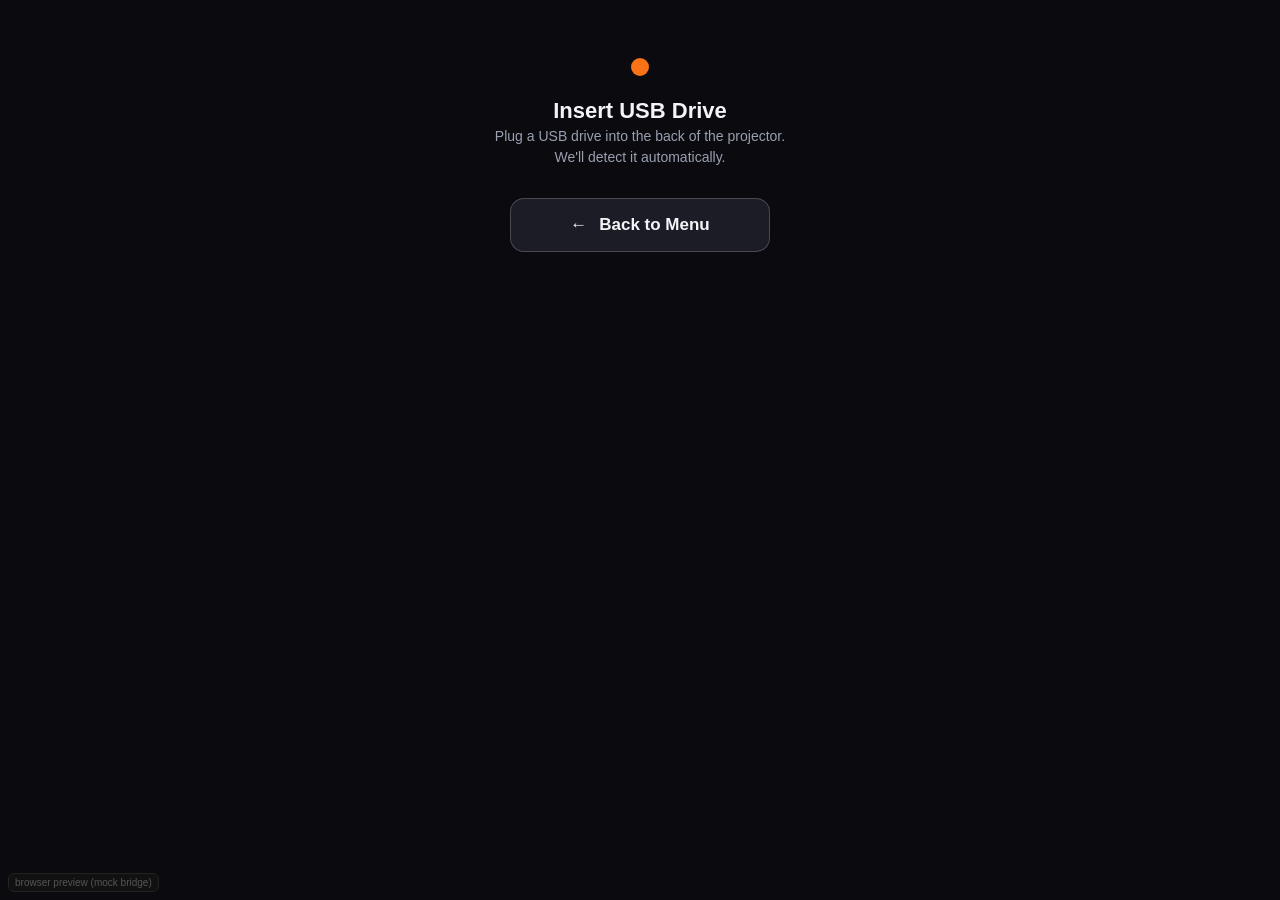
<file: fix.html>
<!DOCTYPE html>
<html lang="en">
<head>
<meta charset="UTF-8">
<meta name="viewport" content="width=device-width, initial-scale=1, viewport-fit=cover">
<title>Projector Guy — Firmware Fix</title>
<style>
  :root{
    --bg:#0a0a0f; --surface:#13131a; --surface2:#1c1c27;
    --blue:#3b6ff5; --orange:#f97316; --green:#22c87a;
    --text:#f4f4f8; --muted:#9aa0b0; --line:#26263400;
    --border:#262634;
  }
  *{box-sizing:border-box}
  html,body{margin:0;padding:0}
  body{
    background:var(--bg); color:var(--text);
    font-family:-apple-system,BlinkMacSystemFont,"Segoe UI",Roboto,"DM Sans",sans-serif;
    min-height:100vh; -webkit-font-smoothing:antialiased;
  }
  .mono{font-family:ui-monospace,SFMono-Regular,Menlo,Consolas,monospace}
  .wrap{max-width:480px;margin:0 auto;padding:18px 16px 40px;min-height:100vh}
  .title-lg{font-size:22px;font-weight:700;margin:4px 0 2px}
  .sub{color:var(--muted);font-size:14px;line-height:1.5}

  .state{display:none;animation:fade .35s ease both}
  .state.active{display:block}
  @keyframes fade{from{opacity:0;transform:translateY(8px)}to{opacity:1;transform:none}}

  .card{
    background:var(--surface);border:1px solid var(--border);
    border-radius:18px;padding:18px;margin:14px 0;
  }
  .card.amber{border-color:rgba(249,115,22,.5);background:rgba(249,115,22,.07)}
  .card.greenline{border-color:rgba(34,200,122,.5);background:rgba(34,200,122,.07)}
  .card.blueline{border-color:rgba(59,111,245,.5);background:rgba(59,111,245,.07)}
  .card-title{font-weight:700;font-size:16px;margin-bottom:6px}
  .card-body{color:var(--muted);font-size:14px;line-height:1.55}

  .center{text-align:center;padding-top:40px}
  .spinner{
    width:54px;height:54px;border-radius:50%;margin:0 auto 22px;
    border:4px solid var(--surface2);border-top-color:var(--blue);
    animation:spin 1s linear infinite;
  }
  @keyframes spin{to{transform:rotate(360deg)}}

  .dot-pulse{
    width:18px;height:18px;border-radius:50%;background:var(--orange);
    margin:0 auto 22px;animation:pulse 1.4s ease-in-out infinite;
    box-shadow:0 0 0 0 rgba(249,115,22,.5);
  }
  @keyframes pulse{
    0%{box-shadow:0 0 0 0 rgba(249,115,22,.55)}
    70%{box-shadow:0 0 0 20px rgba(249,115,22,0)}
    100%{box-shadow:0 0 0 0 rgba(249,115,22,0)}
  }

  .usb-badge{
    display:inline-flex;align-items:center;gap:8px;
    background:rgba(34,200,122,.12);border:1px solid rgba(34,200,122,.5);
    color:var(--green);border-radius:999px;padding:8px 14px;font-size:13px;font-weight:600;
  }
  .info-row{display:flex;justify-content:space-between;font-size:13px;padding:6px 0;border-bottom:1px solid var(--border)}
  .info-row:last-child{border-bottom:none}
  .info-row .k{color:var(--muted)}
  .info-row .v{font-weight:600}

  .btn{
    display:block;width:100%;border:none;border-radius:14px;
    padding:15px;font-size:16px;font-weight:700;cursor:pointer;margin-top:10px;
    transition:transform .1s ease, opacity .2s;
  }
  .btn:active{transform:scale(.98)}
  .btn[disabled]{opacity:.5;pointer-events:none}
  .btn-orange{background:var(--orange);color:#1a0e00}
  .btn-blue{background:var(--blue);color:#fff}
  .btn-green{background:var(--green);color:#04210f}
  .btn-ghost{background:var(--surface2);color:var(--text);border:1px solid var(--border)}
  .btn-row{display:flex;gap:10px}
  .btn-row .btn{margin-top:0}

  .file-row{
    background:var(--surface2);border:1px solid var(--border);
    border-radius:14px;padding:13px 14px;margin:10px 0;
  }
  .file-head{display:flex;align-items:center;gap:10px;margin-bottom:9px}
  .file-icon{font-size:18px}
  .file-name{font-size:14px;font-weight:600;flex:1}
  .file-size{font-size:12px;color:var(--muted)}
  .file-status{font-size:12px;font-weight:600;color:var(--muted);min-width:54px;text-align:right}
  .file-status.done{color:var(--green)}
  .file-status.fail{color:#ff5a5a}
  .file-status.active{color:var(--blue)}
  .file-progress-detail{font-size:11px;color:var(--muted);margin-top:6px;text-align:right}
  .bar{height:8px;border-radius:999px;background:#0c0c12;overflow:hidden}
  .bar > i{display:block;height:100%;width:0;background:var(--blue);border-radius:999px;transition:width .2s ease}
  .file-status.done ~ .bar > i, .file-row.done .bar > i{background:var(--green)}
  .retry{margin-top:9px;font-size:13px;background:var(--surface);border:1px solid var(--border);color:var(--text);border-radius:10px;padding:8px 12px;cursor:pointer;display:none}
  .file-row.fail .retry{display:inline-block}

  .overall{margin-top:18px}
  .overall .lbl{font-size:13px;color:var(--muted);margin-bottom:7px;display:flex;justify-content:space-between}
  .overall .bar > i{background:var(--orange)}

  .check{
    width:86px;height:86px;border-radius:50%;margin:0 auto 18px;
    background:rgba(34,200,122,.14);border:2px solid var(--green);
    display:flex;align-items:center;justify-content:center;font-size:44px;color:var(--green);
    animation:pop .5s cubic-bezier(.2,1.4,.4,1) both;
  }
  @keyframes pop{from{transform:scale(.4);opacity:0}to{transform:scale(1);opacity:1}}

  .verify-list{list-style:none;padding:0;margin:6px 0 0}
  .verify-list li{display:flex;align-items:center;gap:9px;padding:7px 0;font-size:14px}
  .verify-list .tick{color:var(--green);font-weight:700}

  ol.steps{margin:6px 0 0;padding-left:0;list-style:none;counter-reset:s}
  ol.steps li{position:relative;padding:10px 0 10px 40px;font-size:14px;line-height:1.5;border-bottom:1px solid var(--border)}
  ol.steps li:last-child{border-bottom:none}
  ol.steps li::before{
    counter-increment:s;content:counter(s);
    position:absolute;left:0;top:9px;width:26px;height:26px;border-radius:50%;
    background:var(--blue);color:#fff;font-size:13px;font-weight:700;
    display:flex;align-items:center;justify-content:center;
  }
  .keepusb{display:flex;align-items:center;gap:10px;font-weight:700;font-size:15px;color:var(--orange);justify-content:center;margin-top:10px}

  .errbox{display:none;color:#ff8a8a;background:rgba(255,90,90,.08);border:1px solid rgba(255,90,90,.4);border-radius:12px;padding:12px;font-size:14px;margin-top:12px}
  .mockbadge{position:fixed;left:8px;bottom:8px;font-size:10px;color:#555;background:#111;border:1px solid #222;border-radius:6px;padding:3px 6px;z-index:99}
</style>
<link rel="stylesheet" href="menu-return.css">
</head>
<body>
<div class="wrap">
  <!-- STATE 1: checking -->
  <section class="state active" id="s1">
    <div class="center">
      <div class="spinner"></div>
      <div class="title-lg">Checking for USB drive…</div>
      <div class="sub">One moment while we look for your USB stick.</div>
    </div>
  </section>

  <!-- STATE 2: no usb -->
  <section class="state" id="s2">
    <div class="center">
      <div class="dot-pulse"></div>
      <div class="title-lg">Insert USB Drive</div>
      <div class="sub">Plug a USB drive into the back of the projector.<br>We'll detect it automatically.</div>
    </div>
  </section>

  <!-- STATE 0: no firmware published yet for this model -->
  <section class="state" id="s0">
    <div class="card amber">
      <div class="card-title">No update available yet</div>
      <div class="card-body">There's no firmware fix published for this projector model yet. Message @karlsmidlifecrisis on TikTok and check back soon.</div>
    </div>
  </section>

  <!-- STATE 3: confirm format -->
  <section class="state" id="s3">
    <h1 class="title-lg">USB detected</h1>
    <div class="usb-badge" id="usbBadge">● USB ready</div>
    <div class="card">
      <div class="info-row"><span class="k">Filesystem</span><span class="v mono" id="fsType">—</span></div>
      <div class="info-row"><span class="k">Free space</span><span class="v" id="freeSpace">—</span></div>
      <div class="info-row"><span class="k">Mount path</span><span class="v mono" id="mountPath">—</span></div>
    </div>
    <div class="card amber">
      <div class="card-title">⚠️ USB will be wiped</div>
      <div class="card-body">All files currently on the USB drive will be deleted and it will be formatted to FAT32. This is required for the update to work.</div>
    </div>
    <div class="card greenline" id="alreadyFat" style="display:none">
      <div class="card-body" style="color:var(--green)">✓ Already FAT32 — existing files will still be cleared.</div>
    </div>
    <div class="errbox" id="spaceErr"></div>
    <div class="btn-row">
      <button class="btn btn-ghost" onclick="goBack()">Cancel</button>
      <button class="btn btn-orange" id="formatBtn" onclick="startFormatAndDownload()">Format &amp; Download</button>
    </div>
  </section>

  <!-- STATE 4: formatting -->
  <section class="state" id="s4">
    <div class="center">
      <div class="spinner"></div>
      <div class="title-lg">Formatting USB to FAT32…</div>
      <div class="sub">This only takes a few seconds. Don't remove the USB.</div>
    </div>
    <div class="errbox" id="fmtErr"></div>
    <button class="btn btn-orange" id="fmtRetry" style="display:none" onclick="startFormatAndDownload()">Retry</button>
  </section>

  <!-- STATE 5: downloading -->
  <section class="state" id="s5">
    <h1 class="title-lg">Copying firmware to USB</h1>
    <div class="sub" id="usbGreeting"></div>
    <div class="sub" id="dlStatus">Starting…</div>
    <div id="fileRows"></div>
    <div class="overall">
      <div class="lbl"><span>Overall progress</span><span id="overallPct">0%</span></div>
      <div class="bar"><i id="overallBar"></i></div>
    </div>
    <div class="errbox" id="usbGoneErr"></div>
  </section>

  <!-- STATE 6: success -->
  <section class="state" id="s6">
    <div class="center">
      <div class="check">✓</div>
      <h1 class="title-lg">All files ready on USB drive</h1>
      <div class="sub" id="successSub">All firmware files have been copied to your USB drive.</div>
    </div>
    <div class="card greenline">
      <ul class="verify-list" id="verifyList"></ul>
    </div>

    <div class="card">
      <div class="card-title">How to install the update</div>
      <ol class="steps">
        <li>Leave the USB drive plugged in</li>
        <li>Go to <strong>Settings → About → Local Update</strong></li>
        <li>Select the update file</li>
        <li>Press <strong>OK</strong> and wait — projector will reboot automatically</li>
        <li>Do <strong>not</strong> unplug the USB until the update is complete</li>
      </ol>
    </div>

    <div class="keepusb">🔌 Keep the USB plugged in!</div>

    <button class="btn btn-green" onclick="goBack()">Done</button>
  </section>
  <div class="menu-return">
    <button class="menu-return-button" id="backToMenu" type="button" onclick="goBack()">
      <span aria-hidden="true">←</span>
      <span>Back to Menu</span>
    </button>
  </div>
</div>

<div class="mockbadge" id="mockBadge" style="display:none">browser preview (mock bridge)</div>

<script>
/* ───────────────────────────────────────────────────────────────────────
   CONFIG
   ─────────────────────────────────────────────────────────────────────── */
const CHUNK_SIZE = 256 * 1024;                 // 256 KB streaming chunks
const MIN_FREE   = 1.1 * 1024 * 1024 * 1024;   // need ≥ 1.1 GB free
const POLL_MS    = 2000;

// Download order: small files first (verify USB writes work), 1 GB file last.
// Firmware differs per projector model, so the file set is keyed by the
// ?model= query param the hub tile links here with (index.html's
// subHubFix.href = 'fix.html?model=' + model).
// All 4 files are now hosted from this repo — the 3 small ones straight
// from the repo tree (see /firmware), and the ~1GB image as a GitHub
// Release asset instead (GitHub blocks files that size in the repo tree
// itself without LFS, but Release assets have no such limit).
const GH_RAW = 'https://raw.githubusercontent.com/karlbutlertts/xbj-apk-store/main/firmware/';
const GH_REL = 'https://github.com/karlbutlertts/xbj-apk-store/releases/download/v1-a5pro/';

const FILES_BY_MODEL = {
  a5pro: [
    { name:'bootloader.img',   url: GH_RAW + 'bootloader.img',   approx:524288,     label:'~500 KB' },
    { name:'emmc_boot.bin',    url: GH_RAW + 'emmc_boot.bin',    approx:10240,      label:'~10 KB'  },
    { name:'IPL_PRE.bin',      url: GH_RAW + 'IPL_PRE.bin',      approx:10240,      label:'~10 KB'  },
    { name:'DY_8D196_026.bin', url: GH_REL + 'DY_8D196_026.bin', approx:1073741824, label:'~1 GB'   },
  ],
  '360': [],
};

// No ?model= at all means an old bookmark/link from before this page
// supported multiple models, back when it only ever served the A5 Pro —
// keep that working. An unrecognised or "other" model gets no files rather
// than silently falling back to A5 Pro firmware, since flashing the wrong
// board's image can brick the device.
const modelParam = new URLSearchParams(location.search).get('model');
const FILES = modelParam == null ? FILES_BY_MODEL.a5pro : (FILES_BY_MODEL[modelParam] || []);

/* ───────────────────────────────────────────────────────────────────────
   BRIDGE WRAPPER — real native calls with browser mocks for testing
   ─────────────────────────────────────────────────────────────────────── */
const NATIVE = !!(window.AndroidBridge && window.AndroidBridge.isUsbMounted);
if (!NATIVE) document.getElementById('mockBadge').style.display = 'block';

const mock = {
  polls:0, fs:'ntfs', total:8053063680, free:7932215296, sessions:{},
};
const Bridge = {
  isUsbMounted(){
    if (NATIVE) return window.AndroidBridge.isUsbMounted();
    return (++mock.polls) >= 2;                 // "plug in" after ~4s
  },
  getUsbPath(){
    if (NATIVE) return window.AndroidBridge.getUsbPath();
    return '/storage/usb0';
  },
  getUsbFilesystem(){
    if (NATIVE) return window.AndroidBridge.getUsbFilesystem();
    return mock.fs;
  },
  getUsbSpaceInfo(){
    if (NATIVE) return window.AndroidBridge.getUsbSpaceInfo();
    return mock.total + ',' + mock.free;
  },
  formatUsbFat32(){
    if (NATIVE) return window.AndroidBridge.formatUsbFat32();
    mock.fs = 'vfat'; return true;
  },
  clearUsbRoot(){
    if (NATIVE) return window.AndroidBridge.clearUsbRoot();
    return true;
  },
  openWriteSessionRoot(name){
    if (NATIVE) return window.AndroidBridge.openWriteSessionRoot(name);
    const t = 'mock-' + name; mock.sessions[t] = true; return t;
  },
  appendChunk(token, b64){
    if (NATIVE) return window.AndroidBridge.appendChunk(token, b64);
    return !!mock.sessions[token];
  },
  closeWriteSession(token){
    if (NATIVE) return window.AndroidBridge.closeWriteSession(token);
    delete mock.sessions[token]; return true;
  },
  abortWriteSession(token){
    if (NATIVE) return window.AndroidBridge.abortWriteSession(token);
    delete mock.sessions[token]; return true;
  },
  hasNativeDownloader(){
    return !!(window.AndroidBridge && window.AndroidBridge.startDownloadToUsb);
  },
  startDownloadToUsb(url, filename){
    if (window.AndroidBridge && window.AndroidBridge.startDownloadToUsb)
      return window.AndroidBridge.startDownloadToUsb(url, filename);
    return null;
  },
  getDownloadProgress(token){
    if (window.AndroidBridge && window.AndroidBridge.getDownloadProgress)
      return window.AndroidBridge.getDownloadProgress(token);
    return null;
  },
};

/* ───────────────────────────────────────────────────────────────────────
   STATE MACHINE
   ─────────────────────────────────────────────────────────────────────── */
let pollTimer = null;
function show(id){
  document.querySelectorAll('.state').forEach(s => s.classList.remove('active'));
  document.getElementById(id).classList.add('active');
  window.scrollTo(0,0);
}
function goBack(){
  // Always go to index.html (not history.back()) so we land on the hub
  // screen, even if bfcache would otherwise restore the app grid view.
  location.href = 'index.html';
}
const fmtBytes = b => {
  if (b == null) return '—';
  const u = ['B','KB','MB','GB','TB']; let i = 0; b = +b;
  while (b >= 1024 && i < u.length-1){ b /= 1024; i++; }
  return b.toFixed(i ? 1 : 0) + ' ' + u[i];
};

/* ── STATE 1 → 2/3 : detect USB ── */
function checkUsb(){
  show('s1');
  setTimeout(() => {
    if (Bridge.isUsbMounted()) enterConfirm();
    else waitForUsb();
  }, 700);
}
function waitForUsb(){
  show('s2');
  clearInterval(pollTimer);
  pollTimer = setInterval(() => {
    if (Bridge.isUsbMounted()){
      clearInterval(pollTimer);
      enterConfirm();
    }
  }, POLL_MS);
}

/* ── STATE 3 : confirm format ── */
function enterConfirm(){
  clearInterval(pollTimer);
  const path = Bridge.getUsbPath() || 'USB';
  const fs   = (Bridge.getUsbFilesystem() || '').toLowerCase();
  const info = (Bridge.getUsbSpaceInfo() || '').split(',');
  const total = +info[0] || null, free = +info[1] || null;

  document.getElementById('usbBadge').textContent = '● USB ready — ' + path;
  document.getElementById('mountPath').textContent = path;
  document.getElementById('fsType').textContent = fs ? fs.toUpperCase() : 'UNKNOWN';
  document.getElementById('freeSpace').textContent =
    (free != null ? fmtBytes(free) : '—') + (total != null ? ' / ' + fmtBytes(total) : '');

  document.getElementById('alreadyFat').style.display = (fs === 'vfat') ? 'block' : 'none';

  const spaceErr = document.getElementById('spaceErr');
  const fmtBtn = document.getElementById('formatBtn');
  if (free != null && free < MIN_FREE){
    spaceErr.style.display = 'block';
    spaceErr.textContent = 'Not enough free space. This update needs about 1.1 GB free, but the drive only has ' + fmtBytes(free) + '. Use a larger USB drive.';
    fmtBtn.disabled = true;
  } else {
    spaceErr.style.display = 'none';
    fmtBtn.disabled = false;
  }
  show('s3');
}

/* ── STATE 4 : format ── */
async function startFormatAndDownload(){
  show('s4');
  document.getElementById('fmtErr').style.display = 'none';
  document.getElementById('fmtRetry').style.display = 'none';
  await sleep(400);

  let formatted = false;
  try { formatted = Bridge.formatUsbFat32(); } catch(e){ formatted = false; }

  // Check what the filesystem actually is now. On non-rooted projectors the
  // auto-format can't run — but if the stick is ALREADY FAT32 we can carry on
  // (just wipe the root). We only block if it's still a non-FAT32 format.
  //
  // Android 11+ mounts USB mass storage through its own FUSE emulation
  // layer, so the mount table often reports the type as "fuse" rather than
  // the drive's real on-disk format — that's just Android's filesystem
  // shim, not proof the stick isn't FAT32. So instead of allowlisting the
  // FAT32 mount names, we denylist the filesystems we can positively
  // identify as incompatible; anything else (fuse included) passes.
  const fs = (Bridge.getUsbFilesystem() || '').toLowerCase();
  const KNOWN_NON_FAT32 = ['ntfs', 'exfat', 'hfsplus', 'ext2', 'ext3', 'ext4'];
  const isFat32 = formatted || !KNOWN_NON_FAT32.includes(fs);

  if (!isFat32){
    const err = document.getElementById('fmtErr');
    err.style.display = 'block';
    err.innerHTML = 'This USB stick is <strong>' + fs.toUpperCase() + '</strong> and your projector can\'t reformat it automatically. ' +
                    'Format it to <strong>FAT32</strong> first: <strong>Settings → Storage</strong>, pick the USB drive, then <strong>Format / Erase</strong> — or format it on a computer. Then come back and tap Retry.';
    document.getElementById('fmtRetry').style.display = 'block';
    return;
  }

  // FAT32 confirmed — clear any existing files from the root, then download.
  try { Bridge.clearUsbRoot(); } catch(e){}
  await downloadAll();
}

/* ── STATE 5 : download + stream to USB ── */
function buildFileRows(){
  const wrap = document.getElementById('fileRows');
  wrap.innerHTML = FILES.map((f,i) => `
    <div class="file-row" id="row${i}">
      <div class="file-head">
        <span class="file-icon">📄</span>
        <span class="file-name mono">${f.name}</span>
        <span class="file-size">${f.label}</span>
        <span class="file-status" id="st${i}">Pending</span>
      </div>
      <div class="bar"><i id="pb${i}"></i></div>
      <div class="file-progress-detail" id="pd${i}"></div>
      <button class="retry" id="rt${i}" onclick="retryFile(${i})">Retry this file</button>
    </div>`).join('');
}
function setRow(i, pct, status, cls, detail){
  document.getElementById('pb'+i).style.width = Math.max(0,Math.min(100,pct)) + '%';
  const st = document.getElementById('st'+i);
  st.textContent = status;
  st.className = 'file-status' + (cls ? ' ' + cls : '');
  document.getElementById('pd'+i).textContent = detail || '';
  const row = document.getElementById('row'+i);
  row.classList.toggle('done', cls === 'done');
  row.classList.toggle('fail', cls === 'fail');
}
function setOverall(done, total){
  const pct = Math.round(done/total*100);
  document.getElementById('overallBar').style.width = pct + '%';
  document.getElementById('overallPct').textContent = pct + '%';
}

let completed = 0;
async function downloadAll(){
  show('s5');
  const user = localStorage.getItem('xbj_username');
  document.getElementById('usbGreeting').textContent =
    (user ? `Welcome back, @${user} 👋 — ` : '') + 'grab a brew, this will take a few minutes.';
  buildFileRows();
  completed = 0;
  setOverall(0, FILES.length);
  for (let i = 0; i < FILES.length; i++){
    const ok = await downloadOne(i);
    if (!ok) return;            // stops; per-file retry button handles resume
    completed++;
    setOverall(completed, FILES.length);
  }
  enterSuccess();
}

async function retryFile(i){
  document.getElementById('usbGoneErr').style.display = 'none';
  const ok = await downloadOne(i);
  if (!ok) return;
  // continue with the rest
  for (let j = i+1; j < FILES.length; j++){
    const r = await downloadOne(j);
    if (!r) return;
  }
  completed = FILES.length;
  setOverall(completed, FILES.length);
  enterSuccess();
}

async function ensureUsbPresent(){
  while (!Bridge.isUsbMounted()){
    const e = document.getElementById('usbGoneErr');
    e.style.display = 'block';
    e.textContent = '🔌 USB removed — reinsert it to continue…';
    await sleep(POLL_MS);
  }
  document.getElementById('usbGoneErr').style.display = 'none';
}

async function downloadOne(i){
  const f = FILES[i];
  document.getElementById('dlStatus').textContent = 'Downloading ' + f.name + '…';
  setRow(i, 0, '0%', 'active');

  await ensureUsbPresent();

  // Browser preview: simulate streaming
  if (!NATIVE){
    for (let p = 0; p <= 100; p += 5){
      const received = Math.round(f.approx * p / 100);
      setRow(i, p, p+'%', 'active', fmtBytes(received) + ' of ' + fmtBytes(f.approx));
      await sleep(40);
    }
    setRow(i, 100, '✓ Done', 'done', fmtBytes(f.approx) + ' of ' + fmtBytes(f.approx));
    return true;
  }

  // Preferred path: native downloader (no CORS, handles the ~1 GB file)
  if (Bridge.hasNativeDownloader()){
    return await downloadOneNative(i);
  }

  // Fallback path: fetch + stream chunks through the write-session API
  let token = null;
  try {
    token = Bridge.openWriteSessionRoot(f.name);
    if (!token) throw new Error('Could not open USB file for writing');

    const resp = await fetch(f.url);
    if (!resp.ok || !resp.body) throw new Error('HTTP ' + resp.status);
    const total = +resp.headers.get('content-length') || f.approx;

    const reader = resp.body.getReader();
    let received = 0;
    let buf = new Uint8Array(0);

    while (true){
      const { done, value } = await reader.read();
      if (done) break;
      buf = concat(buf, value);
      received += value.length;

      while (buf.length >= CHUNK_SIZE){
        await ensureUsbPresent();
        const chunk = buf.slice(0, CHUNK_SIZE);
        buf = buf.slice(CHUNK_SIZE);
        if (!Bridge.appendChunk(token, toBase64(chunk))) throw new Error('USB write failed');
      }
      const pct = Math.min(99, Math.round(received/total*100));
      setRow(i, pct, pct + '%', 'active', fmtBytes(received) + ' of ' + fmtBytes(total));
      document.getElementById('dlStatus').textContent =
        'Downloading ' + f.name + ' — ' + pct + '%';
    }
    // flush remainder
    if (buf.length){
      await ensureUsbPresent();
      if (!Bridge.appendChunk(token, toBase64(buf))) throw new Error('USB write failed');
    }
    if (!Bridge.closeWriteSession(token)) throw new Error('Could not finalise file');

    setRow(i, 100, '✓ Done', 'done', fmtBytes(total) + ' of ' + fmtBytes(total));
    return true;

  } catch (err){
    try { if (token) Bridge.abortWriteSession(token); } catch(e){}
    setRow(i, 0, '✗ Failed', 'fail');
    document.getElementById('dlStatus').textContent =
      f.name + ' failed: ' + (err && err.message ? err.message : 'error') + '. Tap retry.';
    return false;
  }
}

async function downloadOneNative(i){
  const f = FILES[i];
  try {
    const token = Bridge.startDownloadToUsb(f.url, f.name);
    if (!token) throw new Error('Could not start download');

    while (true){
      await ensureUsbPresent();
      await sleep(500);
      const raw = Bridge.getDownloadProgress(token);
      if (raw == null) throw new Error('Lost track of download');
      const [received, total, state] = raw.split(',').map(Number);

      const denom = total > 0 ? total : f.approx;
      const pct = state === 1 ? 100 : Math.min(99, Math.round(received/denom*100));
      setRow(i, pct, pct + '%', 'active', fmtBytes(received) + ' of ' + fmtBytes(denom));
      document.getElementById('dlStatus').textContent =
        'Downloading ' + f.name + ' — ' + pct + '%';

      if (state === 1){ setRow(i, 100, '✓ Done', 'done', fmtBytes(denom) + ' of ' + fmtBytes(denom)); return true; }
      if (state === 2) throw new Error('download/write error');
    }
  } catch (err){
    setRow(i, 0, '✗ Failed', 'fail');
    document.getElementById('dlStatus').textContent =
      f.name + ' failed: ' + (err && err.message ? err.message : 'error') + '. Tap retry.';
    return false;
  }
}

/* ── STATE 6 : success ── */
function enterSuccess(){
  document.getElementById('dlStatus').textContent = 'All files copied.';
  document.getElementById('successSub').textContent =
    `All ${FILES.length} firmware file${FILES.length === 1 ? '' : 's'} ${FILES.length === 1 ? 'has' : 'have'} been copied to your USB drive.`;
  document.getElementById('verifyList').innerHTML =
    FILES.map(f => `<li><span class="tick">✓</span> <span class="mono">${f.name}</span></li>`).join('');
  show('s6');
}

/* ───────────────────────────────────────────────────────────────────────
   HELPERS
   ─────────────────────────────────────────────────────────────────────── */
const sleep = ms => new Promise(r => setTimeout(r, ms));
function concat(a, b){
  const out = new Uint8Array(a.length + b.length);
  out.set(a, 0); out.set(b, a.length);
  return out;
}
function toBase64(bytes){
  let bin = '';
  const sub = 0x8000; // build in 32KB pieces to avoid call-stack limits
  for (let i = 0; i < bytes.length; i += sub){
    bin += String.fromCharCode.apply(null, bytes.subarray(i, i + sub));
  }
  return btoa(bin);
}

/* boot */
if (FILES.length === 0) show('s0');
else checkUsb();
</script>
</body>
</html>
</file>
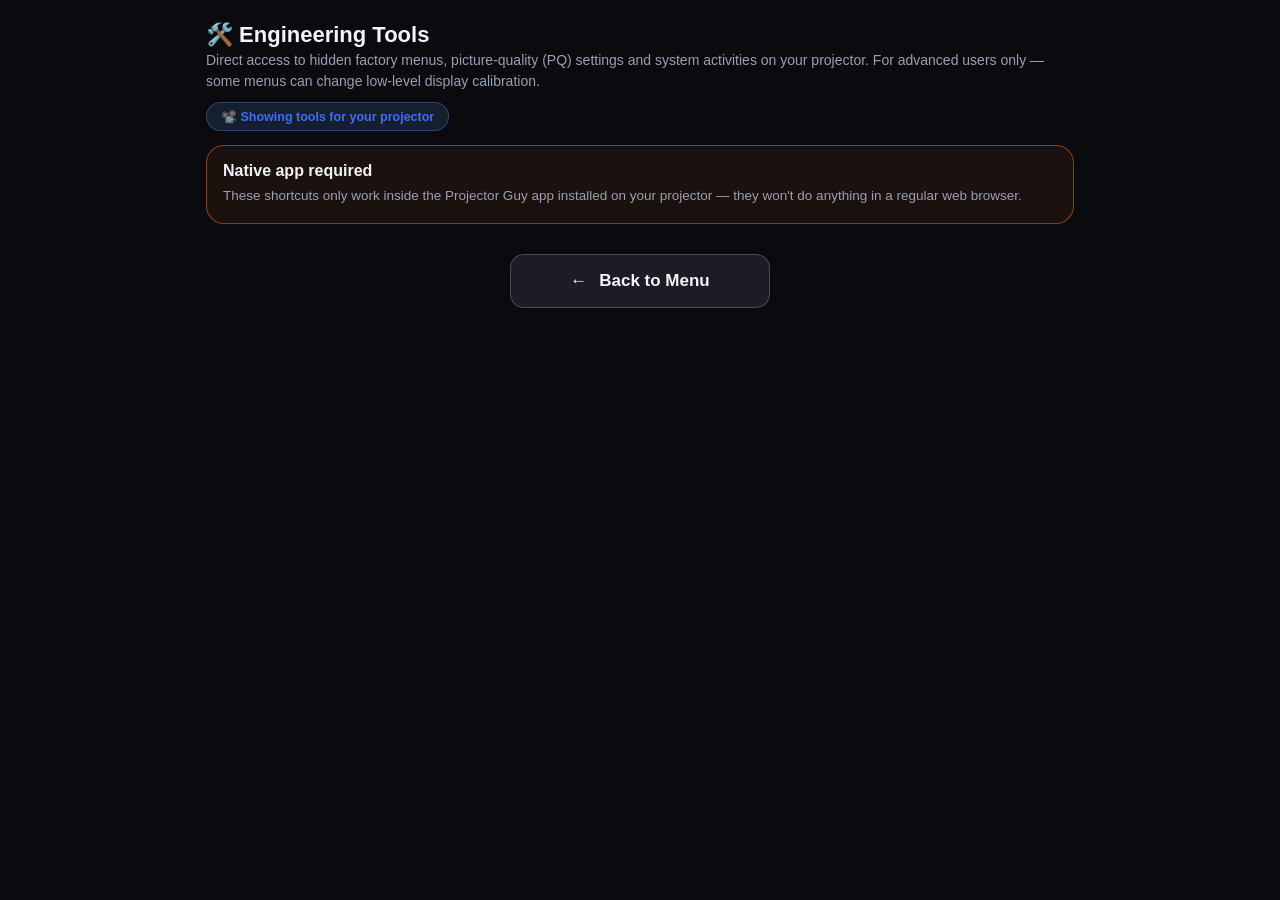
<file: tools.html>
<!DOCTYPE html>
<html lang="en">
<head>
<meta charset="UTF-8">
<meta name="viewport" content="width=device-width, initial-scale=1, viewport-fit=cover">
<title>Projector Guy — Engineering Tools</title>
<style>
  :root{
    --bg:#0a0a0f; --surface:#13131a; --surface2:#1c1c27;
    --blue:#3b6ff5; --orange:#f97316; --green:#22c87a;
    --text:#f4f4f8; --muted:#9aa0b0;
    --border:#262634;
  }
  *{box-sizing:border-box}
  html,body{margin:0;padding:0}
  body{
    background:var(--bg); color:var(--text);
    font-family:-apple-system,BlinkMacSystemFont,"Segoe UI",Roboto,"DM Sans",sans-serif;
    min-height:100vh; -webkit-font-smoothing:antialiased;
  }
  .mono{font-family:ui-monospace,SFMono-Regular,Menlo,Consolas,monospace}
  .wrap{max-width:900px;margin:0 auto;padding:18px 16px 48px;min-height:100vh}
  .title-lg{font-size:22px;font-weight:700;margin:4px 0 2px}
  .sub{color:var(--muted);font-size:14px;line-height:1.5}
  .model-badge{
    display:inline-flex;align-items:center;gap:6px;margin-top:10px;
    background:rgba(90,166,255,0.14);color:var(--blue);border:1px solid rgba(90,166,255,0.3);
    border-radius:999px;padding:6px 14px;font-size:12.5px;font-weight:700;
  }

  .card{
    background:var(--surface);border:1px solid var(--border);
    border-radius:18px;padding:16px;margin:14px 0;
  }
  .card.amber{border-color:rgba(249,115,22,.5);background:rgba(249,115,22,.07)}
  .card-title{font-weight:700;font-size:16px;margin-bottom:6px}
  .card-body{color:var(--muted);font-size:13.5px;line-height:1.55}

  .web-warning{display:none}
  .native-only{display:none}
  body.native .web-warning{display:none}
  body.native .native-only{display:block}
  body:not(.native) .native-only{display:none}
  body:not(.native) .web-warning{display:block}

  /* ── Tile carousel ── */
  .carousel-wrap{ position:relative; margin:22px -16px 0; }
  .carousel-label{ font-size:13px; font-weight:700; letter-spacing:.08em; text-transform:uppercase; color:var(--muted); margin:0 0 12px 16px; }
  .carousel{
    display:flex; gap:16px; overflow-x:auto; scroll-snap-type:x proximity;
    padding:6px 16px 16px; -webkit-overflow-scrolling:touch; scroll-behavior:smooth;
    scrollbar-width:none;
  }
  .carousel::-webkit-scrollbar{ display:none; }
  .tool-tile{
    scroll-snap-align:center;
    flex:0 0 168px;
    background:var(--surface); border:1.5px solid var(--border); border-radius:22px;
    padding:20px 14px 16px; display:flex; flex-direction:column; align-items:center; text-align:center;
    cursor:pointer; color:inherit; font-family:inherit; outline:none; position:relative;
    transition:transform .15s cubic-bezier(.2,.8,.3,1.4), border-color .15s ease, box-shadow .2s ease, background .15s ease;
    -webkit-tap-highlight-color:transparent;
  }
  .tool-tile:hover, .tool-tile:focus-visible, .tool-tile.focused{
    border-color:var(--blue); background:rgba(90,166,255,0.08);
    box-shadow:0 0 0 3px rgba(90,166,255,.35); transform:translateY(-3px) scale(1.05);
  }
  .tool-tile:active{ transform:scale(.96); }
  .tool-icon{
    width:60px;height:60px;border-radius:16px;display:flex;align-items:center;justify-content:center;
    font-size:28px;background:var(--surface2);margin-bottom:12px;flex-shrink:0;
  }
  .tool-title{ font-weight:700;font-size:14px;line-height:1.3;margin-bottom:5px;min-height:2.6em;display:flex;align-items:center;justify-content:center; }
  .tool-sub{ font-size:11px;color:var(--muted);line-height:1.4; }
  .tool-badge{
    position:absolute; top:10px; right:10px; font-size:9.5px; font-weight:800;
    padding:2px 7px; border-radius:999px; letter-spacing:.03em; text-transform:uppercase;
  }
  .tool-badge.tested{ background:rgba(34,200,122,.16); color:var(--green); border:1px solid rgba(34,200,122,.4); }
  .tool-badge.factory{ background:rgba(249,115,22,.16); color:var(--orange); border:1px solid rgba(249,115,22,.4); }
  .carousel-empty{ color:var(--muted); font-size:13.5px; padding:10px 16px; }
  .carousel-hint{ color:var(--muted); font-size:12px; margin:2px 16px 0; display:flex; align-items:center; gap:6px; }

  /* ── Detail / result panel ── */
  .detail-panel{ display:none; }
  .detail-panel.show{ display:block; }
  .status{font-size:12.5px;font-weight:600;margin-top:6px;min-height:16px}
  .status.ok{color:var(--green)}
  .status.err{color:#ff5a5a}

  .activity-list{list-style:none;margin:10px 0 0;padding:0}
  .activity-list li{
    display:flex;align-items:center;justify-content:space-between;gap:10px;
    background:var(--surface2);border:1px solid var(--border);border-radius:10px;
    padding:9px 12px;margin-bottom:6px;font-size:12.5px;
  }
  .activity-list .name{word-break:break-all;flex:1}
  .activity-list .disabled{opacity:.45}
  .activity-list .badge{font-size:10px;color:var(--muted);border:1px solid var(--border);border-radius:6px;padding:1px 5px}

  .btn{
    display:inline-block;border:none;border-radius:14px;
    padding:10px 16px;font-size:14px;font-weight:700;cursor:pointer;
    transition:transform .1s ease, opacity .2s; font-family:inherit;
  }
  .btn:active{transform:scale(.98)}
  .btn-blue{background:var(--blue);color:#fff}
  .btn-blue:focus-visible{ outline:3px solid #fff; outline-offset:2px; }
  .btn-sm{padding:8px 13px;font-size:12.5px;border-radius:10px}

  .browse-row{display:flex;gap:8px;margin-top:6px}
  .browse-row input{
    flex:1;background:var(--surface2);border:1px solid var(--border);color:var(--text);
    border-radius:12px;padding:12px 14px;font-size:14px;font-family:inherit;outline:none;
  }
  .browse-row input:focus{border-color:var(--blue)}
</style>
<link rel="stylesheet" href="menu-return.css">
</head>
<body>
<div class="wrap">
  <h1 class="title-lg">🛠️ Engineering Tools</h1>
  <div class="sub">Direct access to hidden factory menus, picture-quality (PQ) settings and system activities on your projector. For advanced users only — some menus can change low-level display calibration.</div>
  <div class="model-badge" id="modelBadge">📽️ Showing tools for your projector</div>

  <div class="card web-warning amber">
    <div class="card-title">Native app required</div>
    <div class="card-body">These shortcuts only work inside the Projector Guy app installed on your projector — they won't do anything in a regular web browser.</div>
  </div>

  <div class="native-only">
    <div class="carousel-wrap">
      <div class="carousel-label" id="carouselLabel">Tools &amp; settings</div>
      <div class="carousel" id="toolsCarousel" tabindex="-1"></div>
      <div class="carousel-hint">◀ ▶ on the remote to scroll · press OK to open a tile</div>
    </div>

    <div class="card detail-panel" id="detailPanel">
      <div class="card-title" id="detailTitle"></div>
      <div class="card-body" id="detailBody"></div>
      <div class="browse-row" id="browseRow" style="display:none">
        <input id="customPkg" type="text" placeholder="e.g. com.sstar.factorymenu" autocomplete="off" autocapitalize="off" spellcheck="false">
        <button class="btn btn-blue btn-sm" onclick="browseCustom()">Browse</button>
      </div>
      <div class="status" id="detailStatus"></div>
      <ul class="activity-list" id="detailList"></ul>
    </div>
  </div>
  <div class="menu-return">
    <button class="menu-return-button" id="backToMenu" type="button" onclick="goBack()">
      <span aria-hidden="true">←</span>
      <span>Back to Menu</span>
    </button>
  </div>
</div>

<script>
const NATIVE = !!(window.AndroidBridge && window.AndroidBridge.isUsbMounted);
if (NATIVE) document.body.classList.add('native');

function goBack(){
  // Always go to index.html (not history.back()) so we land on the hub
  // screen, even if bfcache would otherwise restore the app grid view.
  location.href = 'index.html';
}

// ── Which projector model are we running on? ──
// Prefer the ?model= query param (set by index.html's subHub links), fall
// back to whatever selectModel() saved to localStorage/cookie, same as the
// other model-aware pages (tutorials.html).
const MODEL_LABELS = { a5pro: 'XBJ A5 Pro', '360': 'XBJ 360', other: 'your projector' };

function detectModel(){
  const fromQuery = new URLSearchParams(location.search).get('model');
  if (fromQuery) return fromQuery;
  try {
    const ls = localStorage.getItem('xbj_model');
    if (ls) return ls;
  } catch (e) {}
  const match = document.cookie.split(';').map(c => c.trim()).find(c => c.startsWith('xbj_model='));
  return match ? match.split('=')[1] : 'other';
}

const MODEL = detectModel();
document.getElementById('modelBadge').textContent = '📽️ Showing tools for ' + (MODEL_LABELS[MODEL] || 'your projector');

// ── Tool/setting catalog ──
// "models" controls which tiles show for the detected projector. The a5pro
// groups below are exact package/activity names confirmed via ADB on the
// XBJ A5 Pro's firmware. The 360 entries are confirmed via ADB on the XBJ
// 360's Allwinner/Android 14 firmware — a completely different chipset and
// launcher (com.mylove.*), so none of the a5pro package names apply there.
//
// Deliberately NOT cataloged for the 360: com.softwinner.tv.factorymenu,
// com.softwinner.dragonbox, com.softwinner.agingdragonbox and
// com.bsw.producttest. These are genuine production-line test tools (panel
// color-cycle tests, serial-number writing, hardware test suites with
// result upload to a factory server) — one of them blanked the screen red
// and required a power cycle to recover from. Not worth the risk of
// surfacing to end users as a "hidden feature."
const TILES = [
  {
    icon: '🔓', title: 'Unlock Theme Settings', sub: 'Opens the About page — press OK 6 times on your remote, we\'ll detect it live', tested: true,
    models: ['360'], type: 'unlockDebug', pkg: 'com.mylove.setting', activity: '.ui.activity.AboutDeviceActivity', propKey: 'persist.sys.debug'
  },
  {
    icon: '🎮', title: 'Enable Gaming Mode', sub: 'Opens Display & Sound — go to Advanced display settings and toggle "Allow game mode" on', tested: true,
    models: ['a5pro'], type: 'activity', pkg: 'com.android.tv.settings', activity: '.device.displaysound.DisplaySoundActivity'
  },
  {
    icon: '🎚️', title: 'Display & Sound', sub: 'Picture quality, EQ, keystone and video settings',
    models: ['360'], type: 'group', children: [
      {
        icon: '🖼️', title: 'Display Mode', sub: 'Preset picture modes, plus brightness/contrast/saturation/hue/sharpness', tested: true,
        models: ['360'], type: 'activity', pkg: 'com.mylove.setting', activity: '.ui.activity.DisplayModeActivity'
      },
      {
        icon: '🔊', title: 'Sound Mode', sub: '7-band EQ (100Hz–16kHz), select User to unlock the sliders', tested: true,
        models: ['360'], type: 'activity', pkg: 'com.mylove.setting', activity: '.ui.activity.SoundModeActivity'
      },
      {
        icon: '📐', title: 'Keystone', sub: 'Correct a trapezoidal/skewed image', tested: true,
        models: ['360'], type: 'activity', pkg: 'com.mylove.setting', activity: '.ui.activity.KeystoneActivity'
      },
      {
        icon: '📹', title: 'Video Settings', sub: 'Additional video/source settings', tested: true,
        models: ['360'], type: 'activity', pkg: 'com.mylove.setting', activity: '.ui.activity.VideoSettingsActivity'
      }
    ]
  },
  {
    icon: '🎨', title: 'Picture & Sound Presets', sub: 'Jump straight to the picture/sound mode menus',
    models: ['360'], type: 'group', children: [
      {
        icon: '✨', title: 'Vivid Picture', sub: 'Opens Display Mode — select Vivid for a brighter, punchier image', tested: true,
        models: ['360'], type: 'activity', pkg: 'com.mylove.setting', activity: '.ui.activity.DisplayModeActivity'
      },
      {
        icon: '🎬', title: 'Cinema Picture', sub: 'Opens Display Mode — select Cinema for movies in a dark room', tested: true,
        models: ['360'], type: 'activity', pkg: 'com.mylove.setting', activity: '.ui.activity.DisplayModeActivity'
      },
      {
        icon: '🔉', title: 'Clearer Sound', sub: 'Opens Sound Mode — select User, then raise the 2–8kHz bands for clarity', tested: true,
        models: ['360'], type: 'activity', pkg: 'com.mylove.setting', activity: '.ui.activity.SoundModeActivity'
      }
    ]
  },
  {
    icon: '🧰', title: 'System', sub: 'App manager & device info',
    models: ['360'], type: 'group', children: [
      {
        icon: '📱', title: 'App Manager', sub: "This launcher's own app management screen", tested: true,
        models: ['360'], type: 'activity', pkg: 'com.mylove.setting', activity: '.ui.activity.AppManagerActivity'
      },
      {
        icon: 'ℹ️', title: 'About Device', sub: 'Model, firmware & storage info', tested: true,
        models: ['360'], type: 'activity', pkg: 'com.mylove.setting', activity: '.ui.activity.AboutDeviceActivity'
      }
    ]
  },
  {
    icon: '🏭', title: 'Factory menus', sub: 'Open factory menus with automatic English labels', factoryTranslation: true,
    models: ['a5pro'], type: 'group', children: [
      {
        icon: '📂', title: 'Newlink Factory Menu', sub: 'com.newlink.factorymenu', tested: true,
        models: ['a5pro'], type: 'activity', pkg: 'com.newlink.factorymenu', activity: '.MainActivity'
      },
      {
        icon: '🔌', title: 'Newlink Board Test', sub: 'Board-level hardware test', tested: true,
        models: ['a5pro'], type: 'activity', pkg: 'com.newlink.factorymenu', activity: '.BoardActivity'
      },
      {
        icon: '🔨', title: 'Newlink Tools', sub: 'Newlink engineering tools', tested: true,
        models: ['a5pro'], type: 'activity', pkg: 'com.newlink.factorymenu', activity: '.ToolsActivity'
      },
      {
        icon: '🏷️', title: 'SStar Factory Menu', sub: 'com.sstar.factorymenu', tested: true,
        models: ['a5pro'], type: 'activity', pkg: 'com.sstar.factorymenu', activity: '.MainActivity'
      },
      {
        icon: '🖼️', title: 'Test Patterns', sub: 'Panel/PQ test pattern generator', tested: true,
        models: ['a5pro'], type: 'activity', pkg: 'com.sstar.factorymenu', activity: '.TestPatternsActivity'
      }
    ]
  },
  {
    icon: '🎚️', title: 'Display & Sound', sub: 'Autofocus, picture & manufacturer settings',
    models: ['a5pro'], type: 'group', children: [
      {
        icon: '🎯', title: 'Autofocus', sub: 'com.zhiying.autofocus', tested: true,
        models: ['a5pro'], type: 'package', pkg: 'com.zhiying.autofocus'
      },
      {
        icon: '🖥️', title: 'System Control', sub: 'Display, output & hardware settings', tested: true,
        models: ['a5pro'], type: 'package', pkg: 'com.sstar.systemcontrol'
      },
      {
        icon: '🧠', title: 'Smart Hardware', sub: 'com.zhixin.smarthw', tested: true,
        models: ['a5pro'], type: 'package', pkg: 'com.zhixin.smarthw'
      },
      {
        icon: '🔧', title: 'Manufacturer Settings', sub: "This projector's custom TV settings app", tested: true,
        models: ['a5pro'], type: 'package', pkg: 'com.zhiying.settings'
      }
    ]
  },
  {
    icon: '🎨', title: 'Picture Presets', sub: 'Jump straight to the picture mode menu',
    models: ['a5pro'], type: 'group', children: [
      {
        icon: '🎬', title: 'Cinema', sub: 'Opens the picture mode menu — select Film for movies in a dark room',
        models: ['a5pro'], type: 'activity', pkg: 'com.zhiying.settings', activity: '.picturemode.PictureModeActivity'
      },
      {
        icon: '☀️', title: 'Bright Room', sub: 'Opens the picture mode menu — select Dynamic for daylight viewing',
        models: ['a5pro'], type: 'activity', pkg: 'com.zhiying.settings', activity: '.picturemode.PictureModeActivity'
      },
      {
        icon: '🎮', title: 'Gaming', sub: 'Opens the picture mode menu — select Game for lower input lag',
        models: ['a5pro'], type: 'activity', pkg: 'com.zhiying.settings', activity: '.picturemode.PictureModeActivity'
      }
    ]
  },
  {
    icon: '⚙️', title: 'Android Settings', sub: 'Standard system settings', tested: true,
    models: ['all'], type: 'settingsAction', action: 'android.settings.SETTINGS'
  },
  {
    icon: '📺', title: 'Android TV Settings', sub: 'MainSettings', tested: true,
    models: ['all'], type: 'activity', pkg: 'com.android.tv.settings', activity: '.MainSettings'
  },
  {
    icon: '♿', title: 'Accessibility', sub: 'Accessibility settings', tested: true,
    models: ['all'], type: 'settingsAction', action: 'android.settings.ACCESSIBILITY_SETTINGS'
  },
  {
    icon: '📱', title: 'App Info', sub: 'Application settings', tested: true,
    models: ['all'], type: 'settingsAction', action: 'android.settings.APPLICATION_SETTINGS'
  },
  {
    icon: '🧪', title: 'TV Testing Tools', sub: 'Production/PCBA hardware test suite',
    models: ['a5pro'], type: 'group', children: [
      {
        icon: '🧪', title: 'Main Test Suite', sub: 'com.newlink.tvtestingtools', tested: true,
        models: ['a5pro'], type: 'activity', pkg: 'com.newlink.tvtestingtools', activity: '.acticity.MainActivity_main'
      },
      {
        icon: '🔩', title: 'PCBA Test', sub: 'Board-level production test', tested: true,
        models: ['a5pro'], type: 'activity', pkg: 'com.newlink.tvtestingtools', activity: '.acticity.PCBAActivity'
      },
      {
        icon: '⚙️', title: 'PCBA MTK Test', sub: 'MTK-chipset variant of the PCBA test', tested: true,
        models: ['a5pro'], type: 'activity', pkg: 'com.newlink.tvtestingtools', activity: '.acticity.PCBAActivity_MTK'
      },
      {
        icon: '📡', title: 'BT Single Test', sub: 'Bluetooth hardware test', tested: true,
        models: ['a5pro'], type: 'activity', pkg: 'com.newlink.tvtestingtools', activity: '.acticity.BTSingleActivity'
      },
      {
        icon: '👆', title: 'Touch Test', sub: 'Touch panel hardware test', tested: true,
        models: ['a5pro'], type: 'activity', pkg: 'com.newlink.tvtestingtools', activity: '.acticity.TouchTestActivity'
      }
    ]
  },
  {
    icon: '🧰', title: 'System', sub: 'Service management, OTA update & OEM menus',
    models: ['a5pro'], type: 'group', children: [
      {
        icon: '🗂️', title: 'Service Management', sub: 'com.newlink.servicemanagement', tested: true,
        models: ['a5pro'], type: 'package', pkg: 'com.newlink.servicemanagement'
      },
      {
        icon: '🔄', title: 'OTA Update', sub: 'com.uv.droid.uota', tested: true,
        models: ['a5pro'], type: 'package', pkg: 'com.uv.droid.uota'
      },
      {
        icon: '🎛️', title: 'Customised Menu', sub: 'OEM settings on the SStar base firmware', tested: true,
        models: ['a5pro'], type: 'package', pkg: 'com.sstar.customizedmenu'
      },
      {
        icon: '🎞️', title: 'Projector Service', sub: 'Manages picture profiles', tested: true,
        models: ['a5pro'], type: 'package', pkg: 'com.newlink.projector.service'
      }
    ]
  },
  {
    icon: '🔍', title: 'Browse a Package', sub: 'Look up any app by package name', tested: true,
    models: ['all'], type: 'browse'
  }
];

const carouselEl = document.getElementById('toolsCarousel');
const carouselLabel = document.getElementById('carouselLabel');
const BACK_TILE = { icon: '⬅️', title: 'Back', sub: 'Return to Tools & settings', type: 'back' };

// null = showing the top-level TILES; otherwise the group tile currently drilled into.
let activeGroup = null;
let visibleTiles = [];

function renderCarousel(){
  const source = activeGroup ? activeGroup.children : TILES;
  const filtered = source.filter(t => t.models.includes('all') || t.models.includes(MODEL));
  visibleTiles = activeGroup ? [BACK_TILE, ...filtered] : filtered;
  carouselLabel.textContent = activeGroup ? activeGroup.title : 'Tools & settings';
  carouselEl.innerHTML = '';
  closeDetail();

  if (!visibleTiles.length) {
    carouselEl.innerHTML = '<div class="carousel-empty">No engineering tools are cataloged yet for this projector model.</div>';
    return;
  }

  visibleTiles.forEach((t, i) => {
    const b = document.createElement('button');
    b.type = 'button';
    b.className = 'tool-tile';
    b.dataset.index = i;
    const badge = t.tested
      ? '<div class="tool-badge tested">Tested</div>'
      : (t.type === 'package' ? '<div class="tool-badge factory">Factory</div>' : '');
    b.innerHTML = `
      ${badge}
      <div class="tool-icon">${t.icon}</div>
      <div class="tool-title">${t.title}</div>
      <div class="tool-sub">${t.sub}</div>
    `;
    b.addEventListener('click', () => openTile(t));
    b.addEventListener('focus', () => b.classList.add('focused'));
    b.addEventListener('blur', () => b.classList.remove('focused'));
    carouselEl.appendChild(b);
  });

  // Land focus on the first tile so a remote can drive it immediately.
  setTimeout(() => { const first = carouselEl.querySelector('.tool-tile'); if (first) first.focus(); }, 150);
}

// D-pad left/right moves focus between tiles and keeps the focused one
// scrolled into view. Enter/OK on a focused <button> triggers its native
// click event already, so no extra handling is needed for "select".
const backToMenu = document.getElementById('backToMenu');
let lastToolTile = null;
document.addEventListener('keydown', e => {
  const focused = document.activeElement;
  if ((e.key === 'ArrowUp' || e.keyCode === 38) && focused === backToMenu && lastToolTile) {
    e.preventDefault();
    lastToolTile.focus();
    return;
  }
  if (!carouselEl.contains(focused)) return;
  if ((e.key === 'ArrowDown' || e.keyCode === 40) && !detailPanel.classList.contains('show')) {
    e.preventDefault();
    lastToolTile = focused;
    backToMenu.focus();
    return;
  }
  const isLeft = e.key === 'ArrowLeft' || e.keyCode === 37;
  const isRight = e.key === 'ArrowRight' || e.keyCode === 39;
  if (!isLeft && !isRight) return;

  const tiles = Array.from(carouselEl.querySelectorAll('.tool-tile'));
  if (!tiles.length) return;
  e.preventDefault();

  let idx = tiles.indexOf(document.activeElement);
  if (idx < 0) idx = 0;
  idx = isRight ? Math.min(idx + 1, tiles.length - 1) : Math.max(idx - 1, 0);
  tiles[idx].focus();
  tiles[idx].scrollIntoView({ behavior: 'smooth', inline: 'center', block: 'nearest' });
});

// ── Detail panel (opened when a tile is selected) ──
const detailPanel = document.getElementById('detailPanel');
const detailTitle = document.getElementById('detailTitle');
const detailBody = document.getElementById('detailBody');
const detailStatus = document.getElementById('detailStatus');
const detailList = document.getElementById('detailList');
const browseRow = document.getElementById('browseRow');
let currentBrowsePkg = null;

let activePoll = null;

function openDetail(title, body){
  if (activePoll) { clearInterval(activePoll); activePoll = null; }
  detailTitle.textContent = title;
  detailBody.textContent = body || '';
  detailStatus.textContent = '';
  detailStatus.className = 'status';
  detailList.innerHTML = '';
  browseRow.style.display = 'none';
  detailPanel.classList.add('show');
}

function closeDetail(){
  detailPanel.classList.remove('show');
}

function setStatus(msg, ok){
  detailStatus.className = 'status ' + (ok ? 'ok' : 'err');
  detailStatus.textContent = msg;
}

function renderActivityList(pkg, activities){
  detailList.innerHTML = '';
  if (!activities.length) {
    setStatus('No activities found — package may not be installed.', false);
    return;
  }
  activities.forEach(a => {
    const li = document.createElement('li');
    if (!a.enabled) li.classList.add('disabled');
    const shortName = a.name.startsWith(pkg) ? a.name.substring(pkg.length) : a.name;
    li.innerHTML = `
      <span class="name mono">${shortName}</span>
      <span class="badge">${a.exported ? 'exported' : 'internal'}</span>
      <button class="btn btn-blue btn-sm" onclick='launchActivity("${pkg}", ${JSON.stringify(a.name)})'>Launch</button>
    `;
    detailList.appendChild(li);
  });
  setStatus(`Found ${activities.length} activities. Tap one to launch.`, true);
}

function launchActivity(pkg, activity){
  if (!NATIVE) return;
  const ok = window.AndroidBridge.launchActivity(pkg, activity);
  if (!ok) setStatus('Could not launch ' + activity + ' — it may require system permissions this app does not have.', false);
}

function openTile(t){
  if (t.factoryTranslation && NATIVE && typeof window.AndroidBridge.openFactoryTranslation === 'function') {
    const ok = window.AndroidBridge.openFactoryTranslation();
    if (!ok) { openDetail(t.title, t.sub); setStatus('Factory menus could not be opened.', false); }
    return;
  }

  // Drilling in/out of a sub-section carousel works even in a plain browser
  // preview — it's just navigating the catalog, no native call involved.
  if (t.type === 'group') { activeGroup = t; renderCarousel(); return; }
  if (t.type === 'back') { activeGroup = null; renderCarousel(); return; }

  if (!NATIVE) {
    openDetail(t.title, 'Native app required — this only works inside the Projector Guy app.');
    return;
  }

  switch (t.type) {
    case 'settingsAction': {
      openDetail(t.title, t.sub);
      const ok = window.AndroidBridge.openSettingsAction(t.action);
      setStatus(ok ? 'Opening…' : 'Could not open — not available on this build.', ok);
      break;
    }
    case 'activity': {
      openDetail(t.title, t.sub);
      const ok = window.AndroidBridge.launchActivity(t.pkg, t.activity);
      setStatus(ok ? 'Opening…' : 'Could not open — not available on this build.', ok);
      break;
    }
    case 'unlockDebug': {
      openDetail(t.title, t.sub);
      const ok = window.AndroidBridge.launchActivity(t.pkg, t.activity);
      if (!ok) { setStatus('Could not open — not available on this build.', false); break; }
      setStatus('Opened. Press OK 6 times on your remote now…', true);
      let polls = 0;
      const maxPolls = 90; // ~3 minutes at 2s
      activePoll = setInterval(() => {
        polls++;
        let val = '';
        try { val = window.AndroidBridge.getSystemProperty(t.propKey); } catch (e) {}
        if (val === '1') {
          clearInterval(activePoll); activePoll = null;
          setStatus('✅ Unlocked! Now reboot your projector — the Theme Settings icon (the ? in a circle, top-right on the home screen) will appear once it restarts.', true);
        } else if (polls >= maxPolls) {
          clearInterval(activePoll); activePoll = null;
          setStatus('Still not detected after 3 minutes — make sure you\'re pressing OK on the About page itself, 6 times.', false);
        }
      }, 2000);
      break;
    }
    case 'package': {
      openDetail(t.title, t.sub + ' — ' + t.pkg);
      if (!window.AndroidBridge.isPackageInstalled(t.pkg)) {
        setStatus('Package not found on this device.', false);
        return;
      }
      if (window.AndroidBridge.launchApp(t.pkg)) {
        setStatus('Launching…', true);
        return;
      }
      // No normal launcher (typical for factory menus) — list its
      // activities instead so the user can pick the right entry point.
      let activities = [];
      try { activities = JSON.parse(window.AndroidBridge.listActivities(t.pkg) || '[]'); } catch (e) {}
      renderActivityList(t.pkg, activities);
      break;
    }
    case 'browse': {
      openDetail(t.title, 'Enter a package name to list its activities, then tap one to launch it directly.');
      browseRow.style.display = 'flex';
      setTimeout(() => { const inp = document.getElementById('customPkg'); if (inp) inp.focus(); }, 50);
      break;
    }
  }
}

function browseCustom(){
  const pkg = document.getElementById('customPkg').value.trim();
  if (!pkg) { setStatus('Enter a package name first.', false); return; }
  if (!NATIVE) { setStatus('Native app required.', false); return; }

  currentBrowsePkg = pkg;
  if (!window.AndroidBridge.isPackageInstalled(pkg)) {
    setStatus('Package not found on this device.', false);
    detailList.innerHTML = '';
    return;
  }
  let activities = [];
  try { activities = JSON.parse(window.AndroidBridge.listActivities(pkg) || '[]'); } catch (e) {}
  renderActivityList(pkg, activities);
}

renderCarousel();
</script>
</body>
</html>
</file>
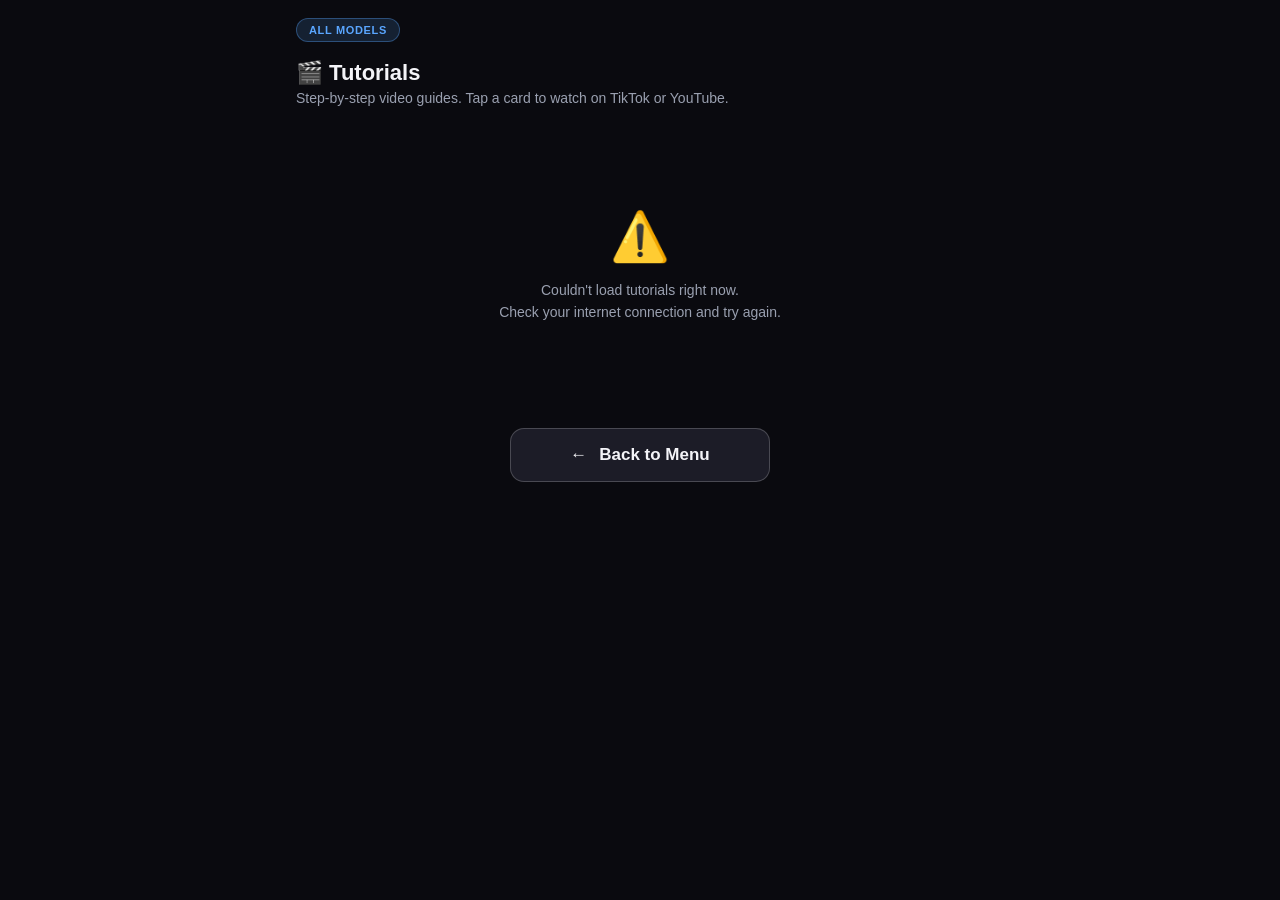
<file: tutorials.html>
<!DOCTYPE html>
<html lang="en">
<head>
<meta charset="UTF-8">
<meta name="viewport" content="width=device-width, initial-scale=1.0, maximum-scale=1.0, user-scalable=no, viewport-fit=cover">
<title>Projector Guy — Tutorials</title>
<style>
  :root{
    --bg:#0a0a0f; --surface:#13131a; --surface2:#1c1c27;
    --blue:#3b6ff5; --orange:#f97316; --green:#22c87a; --pink:#e040fb;
    --text:#f4f4f8; --text2:#9aa0b0; --text3:#5a6070;
    --border:#262634;
  }
  *{box-sizing:border-box}
  html,body{margin:0;padding:0}
  body{
    background:var(--bg); color:var(--text);
    font-family:-apple-system,BlinkMacSystemFont,"Segoe UI",Roboto,"DM Sans",sans-serif;
    min-height:100vh; -webkit-font-smoothing:antialiased;
  }
  .wrap{max-width:720px;margin:0 auto;padding:18px 16px 60px}
  .topbar{display:flex;align-items:center;gap:10px;margin-bottom:18px}
  .model-pill{
    font-size:11px;font-weight:800;letter-spacing:0.06em;text-transform:uppercase;
    background:rgba(90,166,255,0.15);border:1px solid rgba(90,166,255,0.35);
    color:#5aa6ff;border-radius:999px;padding:5px 12px;white-space:nowrap;
  }
  .title-lg{font-size:22px;font-weight:700;margin:4px 0 2px}
  .sub{color:var(--text2);font-size:14px;line-height:1.5;margin-bottom:20px}

  /* ── Filter pills ── */
  .filters{display:flex;gap:8px;flex-wrap:wrap;margin-bottom:20px}
  .filter-btn{
    background:var(--surface2);border:1px solid var(--border);color:var(--text2);
    border-radius:999px;padding:7px 16px;font-size:13px;font-weight:600;cursor:pointer;
    font-family:inherit;transition:background 0.15s,border-color 0.15s,color 0.15s;
  }
  .filter-btn.active{background:var(--blue);border-color:var(--blue);color:#fff}
  .filter-btn:active{transform:scale(.97)}

  /* ── Tutorial cards ── */
  .grid{display:grid;grid-template-columns:1fr;gap:16px}
  @media(min-width:560px){.grid{grid-template-columns:1fr 1fr}}
  @media(min-width:900px){.grid{grid-template-columns:1fr 1fr 1fr};.wrap{padding:28px 32px 80px}}

  .tcard{
    background:var(--surface);border:1px solid var(--border);border-radius:18px;
    overflow:hidden;display:flex;flex-direction:column;
    transition:transform 0.15s,border-color 0.15s;
  }
  .tcard:hover{transform:translateY(-3px);border-color:rgba(90,166,255,0.4)}

  .tcard-thumb{
    width:100%;aspect-ratio:16/9;background:var(--surface2);
    display:flex;align-items:center;justify-content:center;
    font-size:48px;position:relative;overflow:hidden;
  }
  .tcard-thumb img{width:100%;height:100%;object-fit:cover;position:absolute;inset:0;top:0;left:0;right:0;bottom:0}
  .tcard-play{
    position:absolute;inset:0;top:0;left:0;right:0;bottom:0;
    display:flex;align-items:center;justify-content:center;
    background:rgba(0,0,0,0.35);
  }
  .tcard-play-btn{
    width:52px;height:52px;background:rgba(255,255,255,0.92);border-radius:50%;
    display:flex;align-items:center;justify-content:center;
  }
  .tcard-play-btn svg{width:22px;height:22px;fill:#0a0a0f;margin-left:3px}

  .tcard-body{padding:14px 16px 16px;flex:1;display:flex;flex-direction:column;gap:8px}
  .tcard-meta{display:flex;align-items:center;gap:8px}
  .tcard-platform{
    font-size:10px;font-weight:800;letter-spacing:0.06em;text-transform:uppercase;
    border-radius:999px;padding:3px 9px;
  }
  .platform-tiktok{background:rgba(255,0,80,0.15);color:#ff3855;border:1px solid rgba(255,0,80,0.3)}
  .platform-youtube{background:rgba(255,0,0,0.12);color:#ff4444;border:1px solid rgba(255,0,0,0.25)}
  .platform-video{background:rgba(34,200,122,0.12);color:#22c87a;border:1px solid rgba(34,200,122,0.3)}
  .tcard-thumb-video{aspect-ratio:unset;background:none}
  .tcard-video{width:100%;display:block;border-radius:0;background:#000}
  .tcard-model-tag{font-size:10px;font-weight:700;color:var(--text3);text-transform:uppercase;letter-spacing:0.05em}
  .tcard-title{font-weight:700;font-size:14.5px;line-height:1.4;color:var(--text);flex:1}
  .tcard-desc{font-size:12.5px;color:var(--text2);line-height:1.5}
  .tcard-btn{
    display:block;text-align:center;background:var(--blue);color:#fff;
    border-radius:12px;padding:10px;font-size:14px;font-weight:700;
    text-decoration:none;margin-top:auto;
    transition:opacity 0.15s;
  }
  .tcard-btn:active{opacity:0.8}

  .empty{
    text-align:center;padding:60px 20px;color:var(--text2);
    grid-column:1/-1;
  }
  .empty-icon{font-size:48px;margin-bottom:12px}
  .empty p{font-size:14px;line-height:1.6}
</style>
<link rel="stylesheet" href="menu-return.css">
</head>
<body>
<div class="wrap">
  <div class="topbar">
    <span class="model-pill" id="modelPill">All models</span>
  </div>

  <h1 class="title-lg">🎬 Tutorials</h1>
  <div class="sub">Step-by-step video guides. Tap a card to watch on TikTok or YouTube.</div>

  <div class="filters" id="filters"></div>
  <div class="grid" id="grid"></div>
  <div class="menu-return">
    <button class="menu-return-button" id="backToMenu" type="button" onclick="goBack()">
      <span aria-hidden="true">←</span>
      <span>Back to Menu</span>
    </button>
  </div>
</div>

<script>
const MODEL_LABELS = { a5pro: 'XBJ A5 Pro', '360': 'XBJ 360', other: 'Other', all: 'All models' };
const TUTORIALS_URL = 'https://raw.githubusercontent.com/karlbutlertts/xbj-apk-store/main/tutorials.json?nc=' + Date.now();

const params = new URLSearchParams(location.search);
const pageModel = params.get('model') || 'all';
let activeFilter = pageModel === 'all' ? 'all' : pageModel;
let allTutorials = [];

document.getElementById('modelPill').textContent = MODEL_LABELS[pageModel] || 'All models';

function goBack() {
  location.href = 'index.html';
}

function matchesFilter(t) {
  if (activeFilter === 'all') return true;
  return t.model === activeFilter || t.model === 'all';
}

function renderFilters(tutorials) {
  const models = ['all', ...new Set(tutorials.filter(t => t.model !== 'all').map(t => t.model))];
  const container = document.getElementById('filters');
  container.innerHTML = '';
  models.forEach(m => {
    const btn = document.createElement('button');
    btn.className = 'filter-btn' + (m === activeFilter ? ' active' : '');
    btn.textContent = MODEL_LABELS[m] || m;
    btn.onclick = () => { activeFilter = m; renderFilters(allTutorials); renderGrid(); };
    container.appendChild(btn);
  });
}

function renderGrid() {
  const grid = document.getElementById('grid');
  const filtered = allTutorials.filter(matchesFilter);
  if (!filtered.length) {
    grid.innerHTML = `<div class="empty"><div class="empty-icon">🎬</div><p>No tutorials yet for this model.<br>Check back soon — Karl adds new ones regularly!</p></div>`;
    return;
  }
  grid.innerHTML = filtered.map(t => {
    const isVideo = t.platform === 'video';
    const platformClass = t.platform === 'youtube' ? 'platform-youtube' : isVideo ? 'platform-video' : 'platform-tiktok';
    const platformLabel = t.platform === 'youtube' ? 'YouTube' : isVideo ? 'Video' : 'TikTok';
    const modelTag = t.model === 'all' ? 'All models' : (MODEL_LABELS[t.model] || t.model);

    const mediaHtml = isVideo
      ? `<video class="tcard-video" src="${t.url}" controls playsinline preload="metadata"></video>`
      : t.thumbnail
        ? `<img src="${t.thumbnail}" alt="" loading="lazy"><div class="tcard-play"><div class="tcard-play-btn"><svg viewBox="0 0 24 24"><path d="M8 5v14l11-7z"/></svg></div></div>`
        : `<span>🎬</span>`;

    const actionHtml = isVideo
      ? ''
      : `<a class="tcard-btn" href="${t.url}" target="_blank" rel="noopener">Watch on ${platformLabel} →</a>`;

    return `
      <div class="tcard">
        <div class="tcard-thumb ${isVideo ? 'tcard-thumb-video' : ''}">${mediaHtml}</div>
        <div class="tcard-body">
          <div class="tcard-meta">
            <span class="tcard-platform ${platformClass}">${platformLabel}</span>
            <span class="tcard-model-tag">${modelTag}</span>
          </div>
          <div class="tcard-title">${t.title}</div>
          ${t.description ? `<div class="tcard-desc">${t.description}</div>` : ''}
          ${actionHtml}
        </div>
      </div>`;
  }).join('');
}

fetch(TUTORIALS_URL)
  .then(r => r.json())
  .then(data => {
    allTutorials = data;
    renderFilters(data);
    renderGrid();
  })
  .catch(() => {
    document.getElementById('grid').innerHTML = `<div class="empty"><div class="empty-icon">⚠️</div><p>Couldn't load tutorials right now.<br>Check your internet connection and try again.</p></div>`;
  });
</script>
</body>
</html>
</file>
<file: menu-return.css>
.menu-return {
  display: flex;
  justify-content: center;
  margin-top: 30px;
}

.menu-return-button {
  display: inline-flex;
  align-items: center;
  justify-content: center;
  gap: 12px;
  min-height: 54px;
  width: min(100%, 260px);
  padding: 12px 24px;
  border: 1px solid #ffffff33;
  border-radius: 14px;
  background: var(--surface2, #182339);
  color: var(--text, #fff);
  font-family: inherit;
  font-size: 17px;
  font-weight: 700;
  line-height: 1.3;
  cursor: pointer;
}

.menu-return-button:focus {
  border-color: #5aa6ff;
  outline: 3px solid #5aa6ff;
  outline-offset: 3px;
}
</file>
